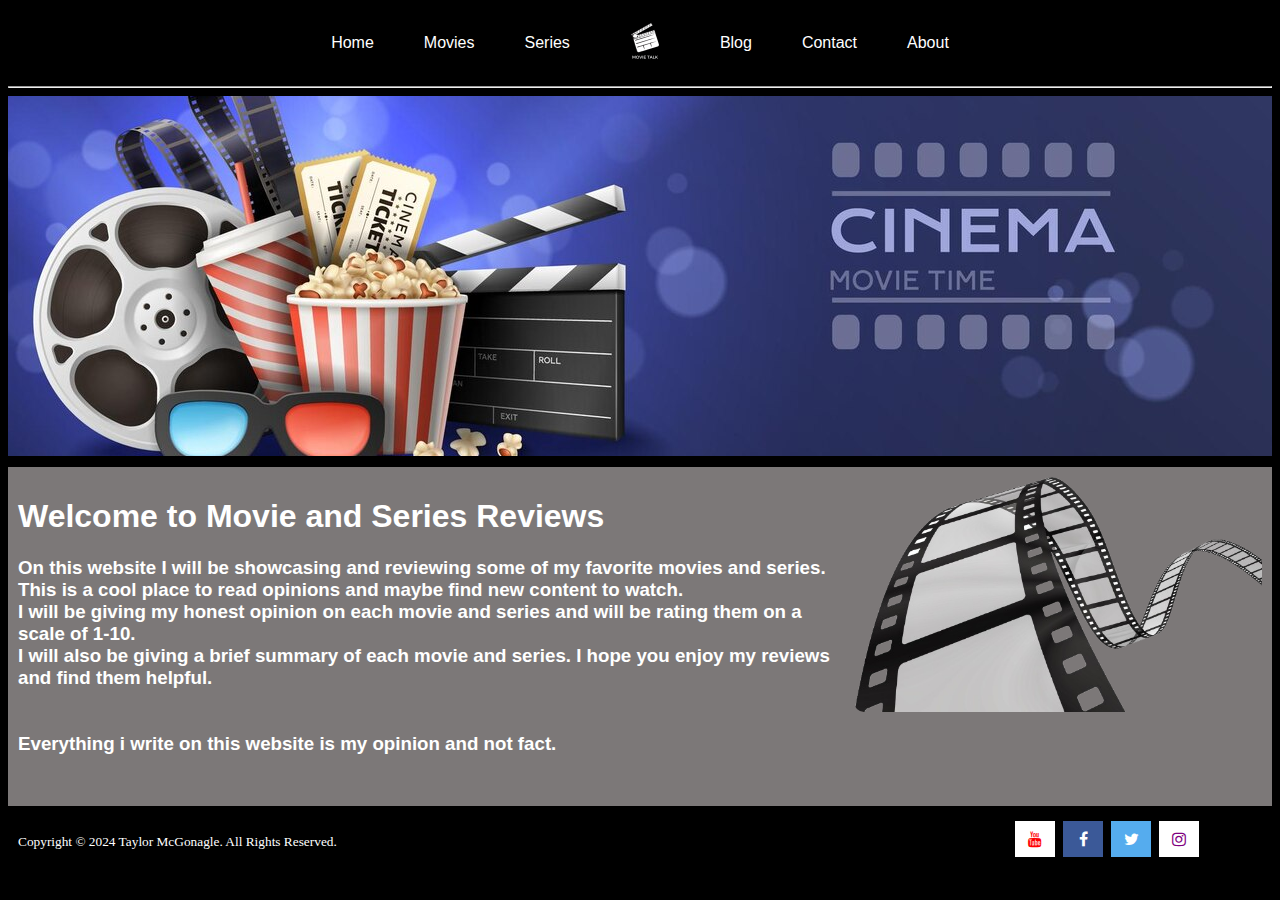
<file: index.html>
<!DOCTYPE HTML>
<html lang="en">
<head>
<title>Movie and Series Reviews</title>
<meta name="viewport" content="width=device-width, initial-scale=1.0, maximum-scale=1, user-scalable=no">
<link rel="stylesheet" href="styles.css">
<link rel="icon" type="image/x-icon" href="img/filmslate.ico"/>
<link rel="stylesheet" href="https://cdnjs.cloudflare.com/ajax/libs/fon
t-awesome/4.7.0/css/font-awesome.min.css">
<meta charset="utf-8">
</head>

<body>
<nav class="navbar">
    <div class="left-nav">
        <a href="index.html">Home</a>
        <a href="movies.html">Movies</a>
        <a href="series.html">Series</a>
    </div>
    <div class="logo">
        <a href="index.html">
        <img src="img/movielogo.png">
        </a>
    </div>
    <div class="right-nav">
        <a href="blog.html">Blog</a>
        <a href="contact.html">Contact</a>
        <a href="about.html">About</a>
    </div>
</nav>
<hr>

<header>
    <div class="header-content">
    </div>
</header>

<nav class="inspace">
    <h1></h1>
</nav>

<main>
    <div class="maindivone">
        <div class="maindivtwo">
            <h1><strong> Welcome to Movie and Series Reviews</strong></h1>
            <p><h3>
                On this website I will be showcasing and reviewing some of my favorite movies and series. <br>
                This is a cool place to read opinions and maybe find new content to watch.<br>
                I will be giving my honest opinion on each movie and series and will be rating them on a scale of 1-10.<br>
                I will also be giving a brief summary of each movie and series. I hope you enjoy my reviews and find them helpful. <br>
                <br>
                <br>Everything i write on this website is my opinion and not fact.
                <br>
                <br>
            </h3></p>
        </div>
        <div class="maindivthree">
            <img class="imgmain" src="img/filmstrip.png">
        </div>
    </div>
</main>

<footer>
    <div id="footertext">
        <p><small>
            Copyright &copy; 2024 Taylor McGonagle. All Rights Reserved. 
        </small></p>
    </div>
    <div id="socialicons">
        <a href="https://www.youtube.com/" class="fa fa-youtube"></a>
        <a href="https://www.facebook.com/" class="fa fa-facebook"></a>
        <a href="https://twitter.com/" class="fa fa-twitter"></a>
        <a href="https://www.instagram.com/" class="fa fa-instagram"></a>
    </div>
</footer>
</body>
</html>
</file>
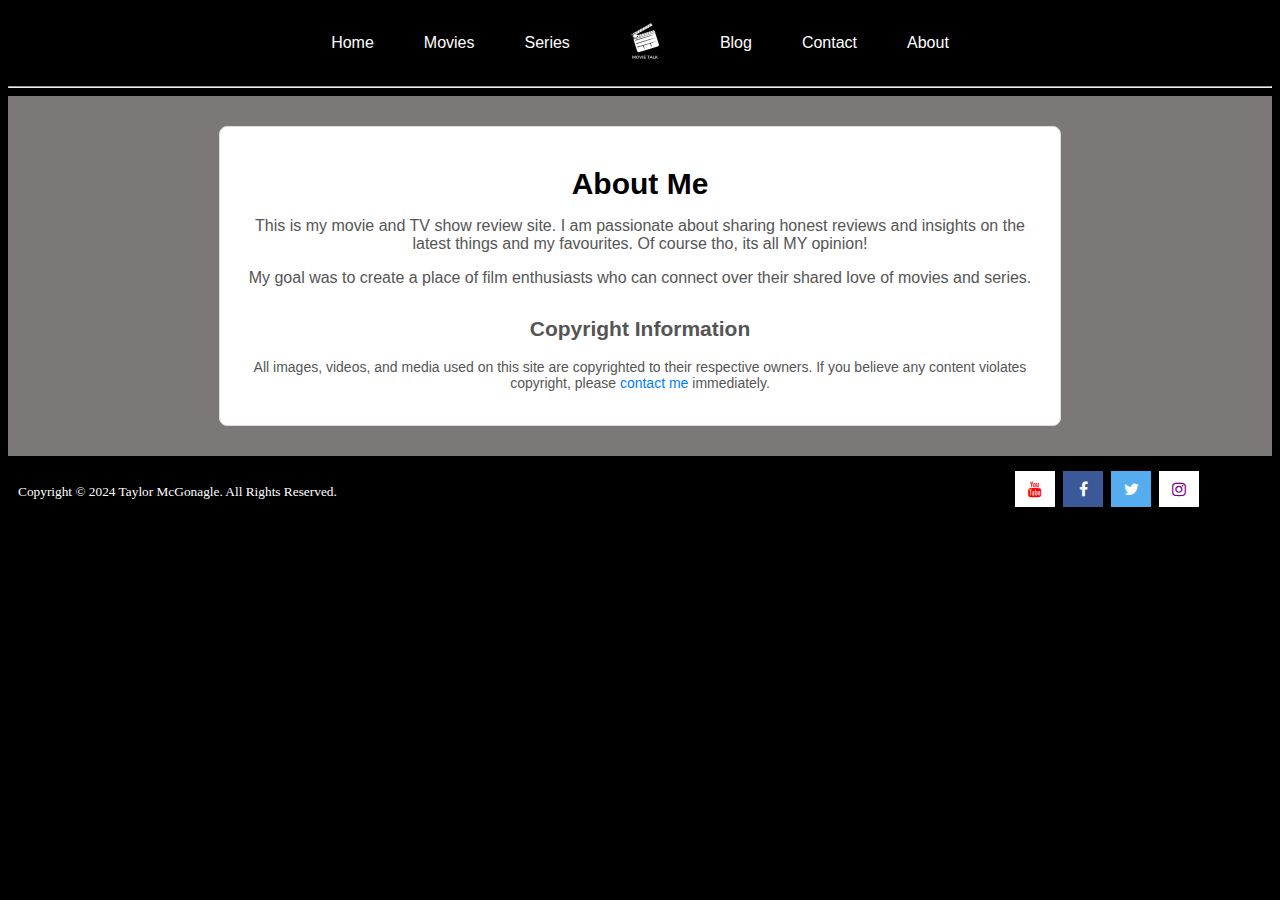
<file: about.html>
<!DOCTYPE HTML>
<html lang="en">
<head>
<title>Movie and Series Reviews</title>
<meta name="viewport" content="width=device-width, initial-scale=1.0, maximum-scale=1, user-scalable=no">
<link rel="stylesheet" href="styles.css">
<link rel="icon" type="image/x-icon" href="img/filmslate.ico" />
<link rel="stylesheet" href="https://cdnjs.cloudflare.com/ajax/libs/fon
t-awesome/4.7.0/css/font-awesome.min.css">
<meta charset="utf-8">
</head>

<body>
    <nav class="navbar">
        <div class="left-nav">
            <a href="index.html">Home</a>
            <a href="movies.html">Movies</a>
            <a href="series.html">Series</a>
        </div>
        <div class="logo">
            <a href="index.html" class="nohover">
            <img src="img/movielogo.png">
            </a>
        </div>
        <div class="right-nav">
            <a href="blog.html">Blog</a>
            <a href="contact.html">Contact</a>
            <a href="about.html">About</a>
        </div>
    </nav>
<hr>

<!-- i guess have a main in a main for the sake of my styles?? -->

<main>
    <main class="about-page">
        <div class="intro">
            <h1>About Me</h1>
            <p>
                This is my movie and TV show review site. 
                I am passionate about sharing honest reviews and 
                insights on the latest things and my favourites.
                Of course tho, its all MY opinion!
            </p>
            <p>
                My goal was to create a place of film enthusiasts who
                can connect over their shared love of movies and series.
            </p>
        </div>
    
        <div class="copyright">
            <h2>Copyright Information</h2>
            <p>
                All images, videos, and media used on this site are copyrighted
                to their respective owners. If you believe any content violates copyright,
                please <a href="contact.html">contact me</a> immediately.
            </p>
        </div>
    </main>
</main>

<footer>
    <div id="footertext">
        <p><small>
            Copyright &copy; 2024 Taylor McGonagle. All Rights Reserved. 
        </small></p>
    </div>

    <div id="socialicons">
        <a href="https://www.youtube.com/" class="fa fa-youtube"></a>
        <a href="https://www.facebook.com/" class="fa fa-facebook"></a>
        <a href="https://twitter.com/" class="fa fa-twitter"></a>
        <a href="https://www.instagram.com/" class="fa fa-instagram"></a>
    </div>
</footer>
</body>
</html>
</file>
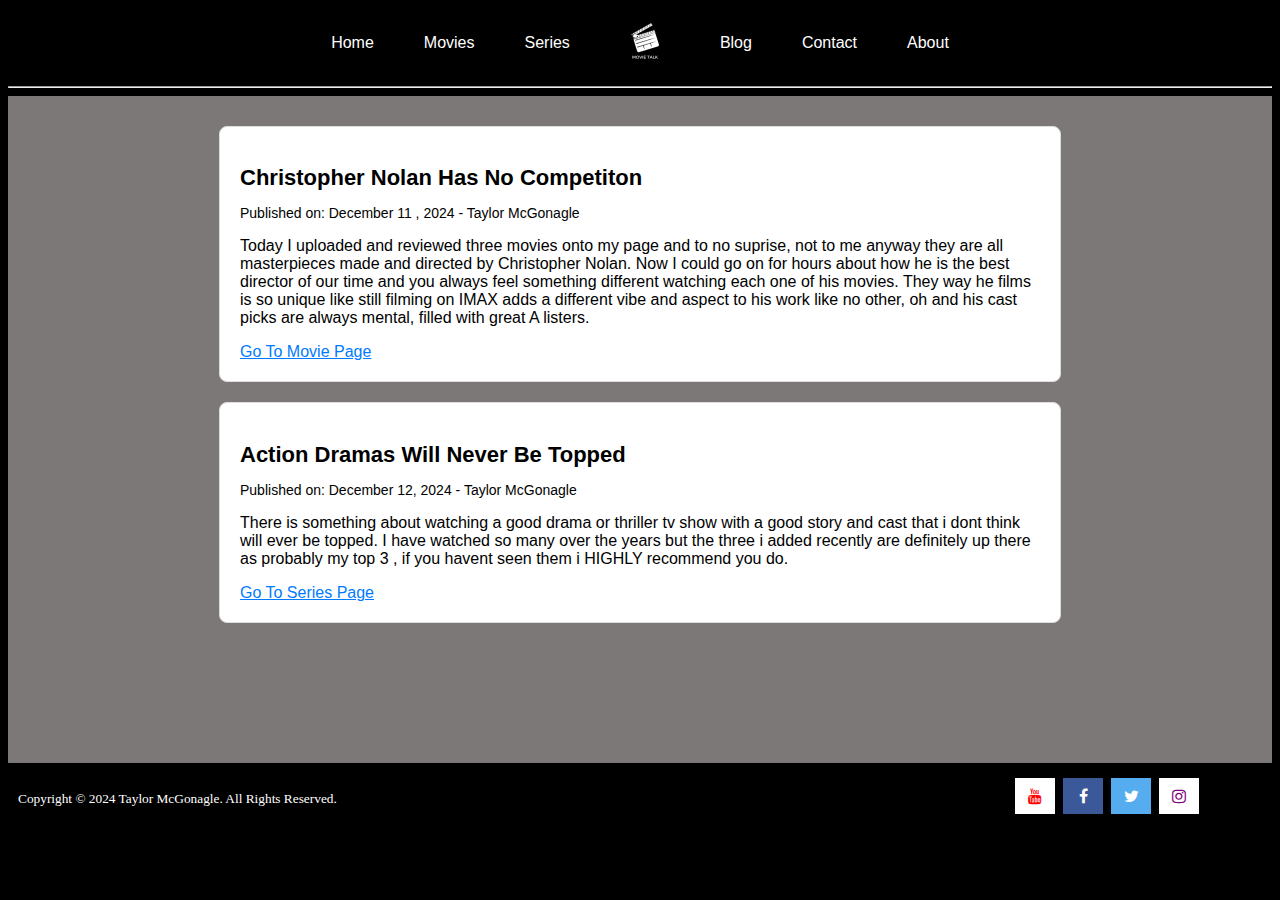
<file: blog.html>
<!DOCTYPE HTML>
<html lang="en">
<head>
<title>Movie and Series Reviews</title>
<meta name="viewport" content="width=device-width, initial-scale=1.0, maximum-scale=1, user-scalable=no">
<link rel="stylesheet" href="styles.css">
<link rel="icon" type="image/x-icon" href="img/filmslate.ico" />
<link rel="stylesheet" href="https://cdnjs.cloudflare.com/ajax/libs/fon
t-awesome/4.7.0/css/font-awesome.min.css">
<meta charset="utf-8">
</head>

<body>
    <nav class="navbar">
        <div class="left-nav">
            <a href="index.html">Home</a>
            <a href="movies.html">Movies</a>
            <a href="series.html">Series</a>
        </div>
        <div class="logo">
            <a href="index.html" class="nohover">
            <img src="img/movielogo.png">
            </a>
        </div>
        <div class="right-nav">
            <a href="blog.html">Blog</a>
            <a href="contact.html">Contact</a>
            <a href="about.html">About</a>
        </div>
    </nav>
<hr>

<main>
    <div class="blog-container">
        <div class="blog-post">
            <h2>Christopher Nolan Has No Competiton</h2>
            <p class="post-meta">Published on: December 11 , 2024 - Taylor McGonagle</p>
            <p>Today I uploaded and reviewed three movies  onto my page and to no suprise, not to me anyway they
                are all masterpieces made and directed by Christopher Nolan. Now I could go on for hours about how
                he is the best director of our time and you always feel something different watching each one of his movies.
                They way he films is so unique like still filming on IMAX adds a different vibe and aspect to his work like no other,
                oh and his cast picks are always mental, filled with great A listers.
            </p>
            <a href="movies.html" class="read-more">Go To Movie Page</a>
        </div>

        <div class="blog-post">
            <h2>Action Dramas Will Never Be Topped</h2>
            <p class="post-meta">Published on: December 12, 2024 - Taylor McGonagle</p>
            <p>There is something about watching a good drama or thriller tv show with a good 
                story and cast that i dont think will ever be topped. I have watched so many
                over the years but the three i added recently are definitely up there as probably my top 3
                , if you havent seen them i HIGHLY recommend you do.
            </p>
            <a href="series.html" class="read-more">Go To Series Page</a>
        </div>
    </div>
    <br>
    <br>
    <br>
    <br>
    <br>
</main>

<footer>
    <div id="footertext">
        <p><small>
            Copyright &copy; 2024 Taylor McGonagle. All Rights Reserved. 
        </small></p>
    </div>

    <div id="socialicons">
        <a href="https://www.youtube.com/" class="fa fa-youtube"></a>
        <a href="https://www.facebook.com/" class="fa fa-facebook"></a>
        <a href="https://twitter.com/" class="fa fa-twitter"></a>
        <a href="https://www.instagram.com/" class="fa fa-instagram"></a>
    </div>
</footer>
</body>
</html>
</file>
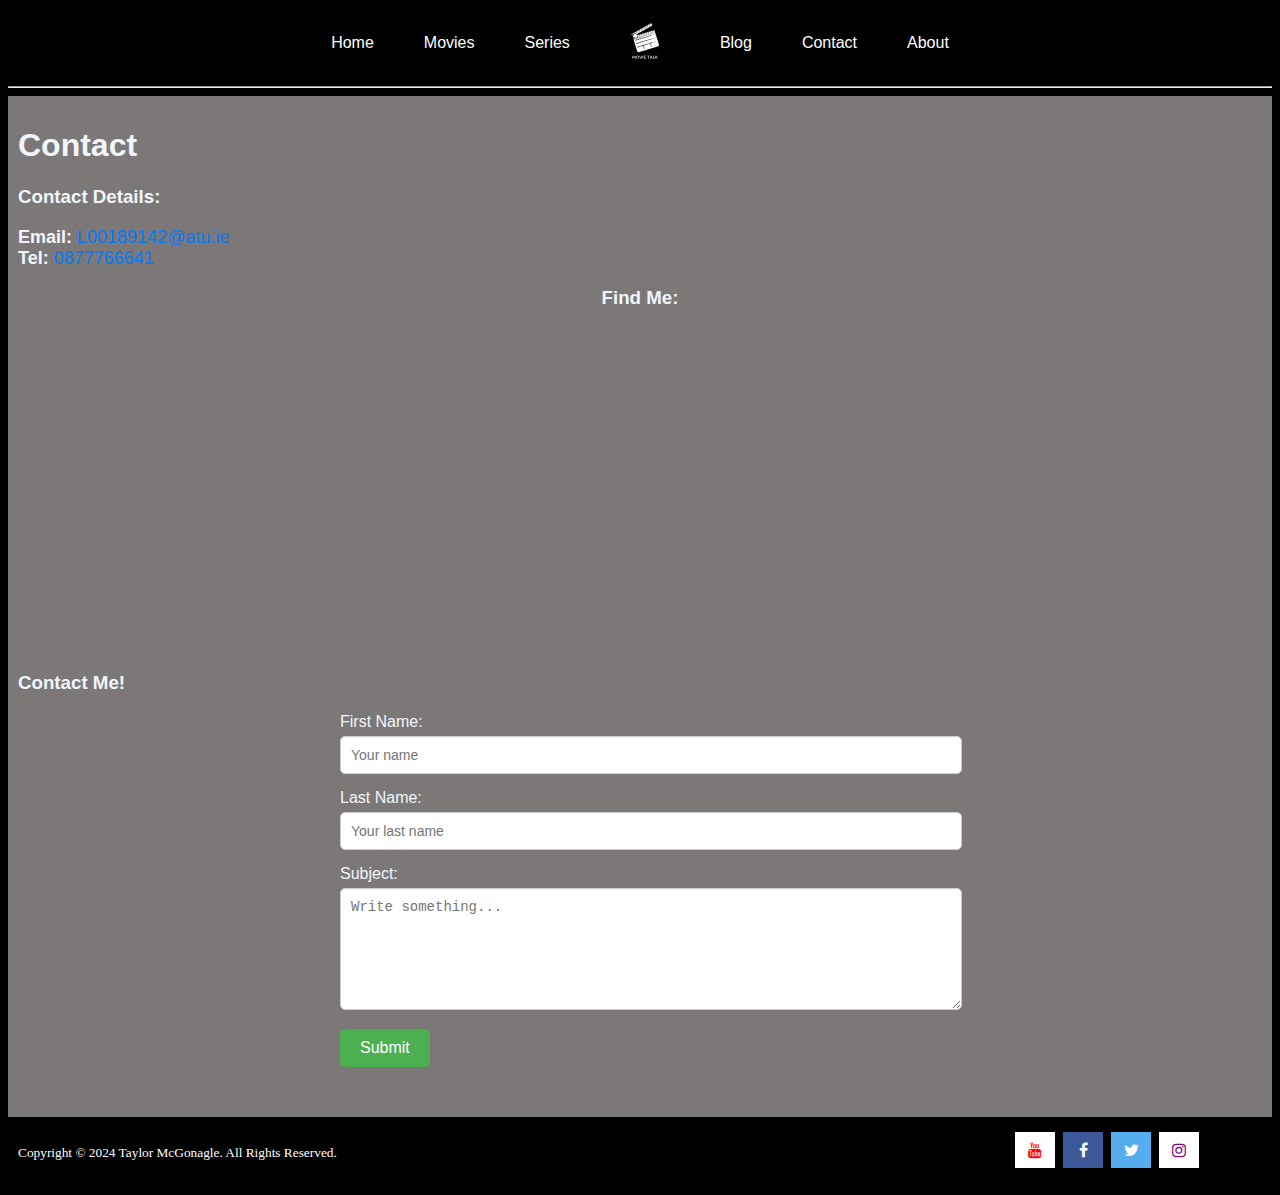
<file: contact.html>
<!DOCTYPE HTML>
<html lang="en">
<head>
<title>Movie and Series Reviews</title>
<meta name="viewport" content="width=device-width, initial-scale=1.0, maximum-scale=1, user-scalable=no">
<link rel="stylesheet" href="styles.css">
<link rel="icon" type="image/x-icon" href="img/filmslate.ico" />
<link rel="stylesheet" href="https://cdnjs.cloudflare.com/ajax/libs/fon
t-awesome/4.7.0/css/font-awesome.min.css">
<meta charset="utf-8">
</head>

<body>
    <nav class="navbar">
        <div class="left-nav">
            <a href="index.html">Home</a>
            <a href="movies.html">Movies</a>
            <a href="series.html">Series</a>
        </div>
        <div class="logo">
            <!-- clicking logo takes you home  -->
            <a href="index.html" class="nohover">
            <img src="img/movielogo.png">
            </a>
        </div>
        <div class="right-nav">
            <a href="blog.html">Blog</a>
            <a href="contact.html">Contact</a>
            <a href="about.html">About</a>
        </div>
    </nav>
<hr>

<main>
    <h1>Contact</h1>
    
    <section class="contact-details">
        <h3>Contact Details:</h3>
        <p>
            <strong>Email:</strong> <a href="mailto:L00189142@atu.ie">L00189142@atu.ie</a><br>
            <strong>Tel:</strong> <a href="tel:+353877766641">0877766641</a>
        </p>
    </section>
    
    <section class="contactmap">
        <h3>Find Me:</h3>
        <iframe 
            src="https://www.google.com/maps/embed?pb=!1m18!1m12!1m3!1d4582.3800860626125!2d-7.723514722652638!3d54.952227072798415!2m3!1f0!2f0!3f0!3m2!1i1024!2i768!4f13.1!3m3!1m2!1s0x485feb3a7ad0d89d%3A0x27a83f5f5684fd0e!2sAtlantic%20Technological%20University%20-%20Donegal%20Letterkenny%20Campus!5e0!3m2!1sen!2sie!4v1729688381730!5m2!1sen!2sie">
        </iframe>
    </section>
    
    <section class="contactform">
        <h3>Contact Me!</h3>
        <form>
            <label for="fname">First Name:</label>
            <input type="text" name="firstname" id="fname" placeholder="Your name">

            <label for="lname">Last Name:</label>
            <input type="text" name="lastname" id="lname" placeholder="Your last name">

            <label for="comments">Subject:</label>
            <textarea name="comments" id="comments" required placeholder="Write something..."></textarea>
            
            <input type="submit" value="Submit">
        </form>
    </section>
</main>

<footer>
    <div id="footertext">
        <p><small>
            Copyright &copy; 2024 Taylor McGonagle. All Rights Reserved. 
        </small></p>
    </div>

    <div id="socialicons">
        <a href="https://www.youtube.com/" class="fa fa-youtube"></a>
        <a href="https://www.facebook.com/" class="fa fa-facebook"></a>
        <a href="https://twitter.com/" class="fa fa-twitter"></a>
        <a href="https://www.instagram.com/" class="fa fa-instagram"></a>
    </div>
</footer>
</body>
</html>
</file>
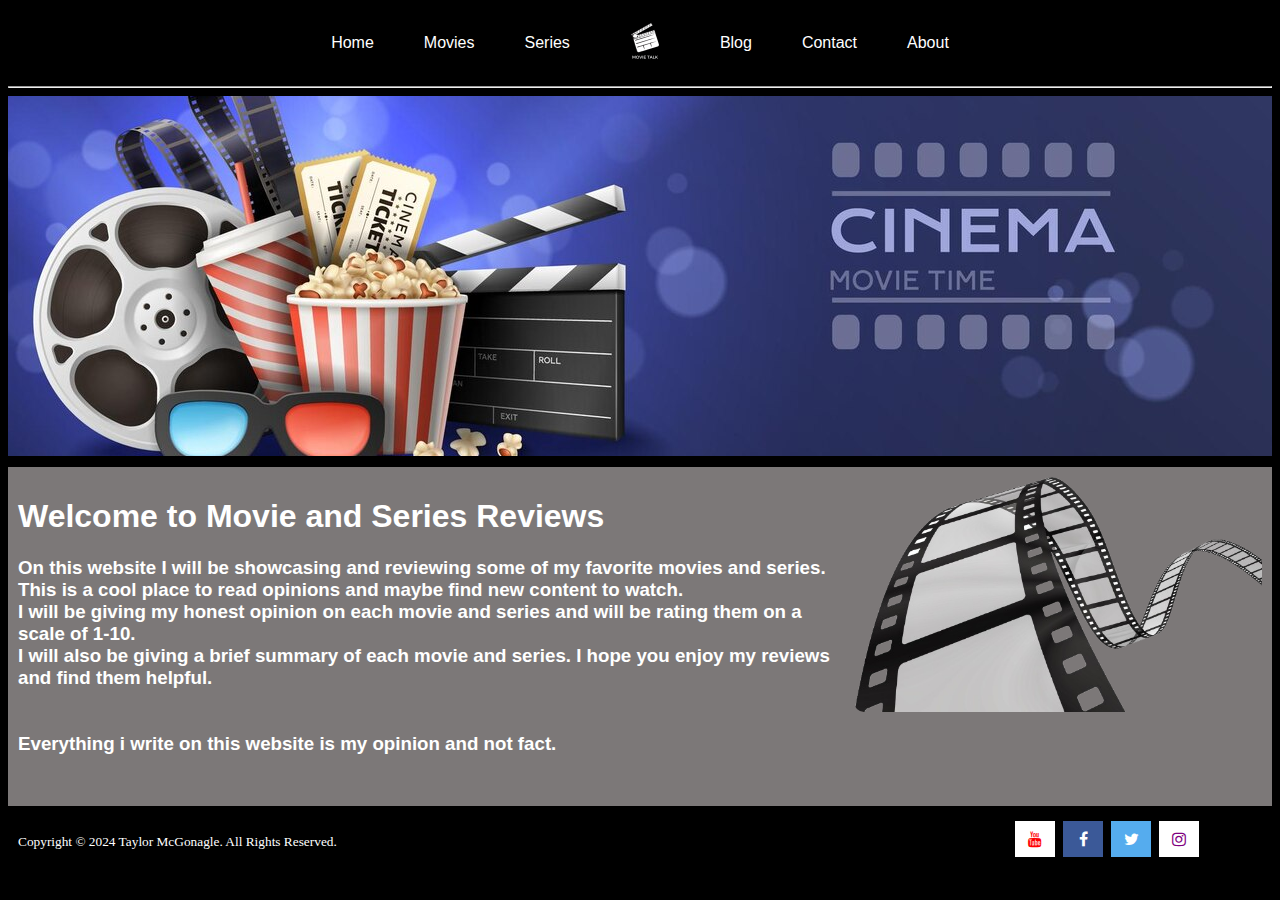
<file: home.html>
<!DOCTYPE HTML>
<html lang="en">
<head>
<title>Movie and Series Reviews</title>
<meta name="viewport" content="width=device-width, initial-scale=1.0, maximum-scale=1, user-scalable=no">
<link rel="stylesheet" href="styles.css">
<link rel="icon" type="image/x-icon" href="img/ilmslate.ico"/>
<link rel="stylesheet" href="https://cdnjs.cloudflare.com/ajax/libs/fon
t-awesome/4.7.0/css/font-awesome.min.css">
<meta charset="utf-8">
</head>

<body>
<nav class="navbar">
    <div class="left-nav">
        <a href="home.html">Home</a>
        <a href="movies.html">Movies</a>
        <a href="series.html">Series</a>
    </div>
    <div class="logo">
        <a href="home.html">
        <img src="img/movielogo.png">
        </a>
    </div>
    <div class="right-nav">
        <a href="blog.html">Blog</a>
        <a href="contact.html">Contact</a>
        <a href="about.html">About</a>
    </div>
</nav>
<hr>

<header>
    <div class="header-content">
    </div>
</header>

<nav class="inspace">
    <h1></h1>
</nav>

<main>
    <div class="maindivone">
        <div class="maindivtwo">
            <h1><strong> Welcome to Movie and Series Reviews</strong></h1>
            <p><h3>
                On this website I will be showcasing and reviewing some of my favorite movies and series. <br>
                This is a cool place to read opinions and maybe find new content to watch.<br>
                I will be giving my honest opinion on each movie and series and will be rating them on a scale of 1-10.<br>
                I will also be giving a brief summary of each movie and series. I hope you enjoy my reviews and find them helpful. <br>
                <br>
                <br>Everything i write on this website is my opinion and not fact.
                <br>
                <br>
            </h3></p>
        </div>
        <div class="maindivthree">
            <img class="imgmain" src="img/filmstrip.png">
        </div>
    </div>
</main>

<footer>
    <div id="footertext">
        <p><small>
            Copyright &copy; 2024 Taylor McGonagle. All Rights Reserved. 
        </small></p>
    </div>
    <div id="socialicons">
        <a href="https://www.youtube.com/" class="fa fa-youtube"></a>
        <a href="https://www.facebook.com/" class="fa fa-facebook"></a>
        <a href="https://twitter.com/" class="fa fa-twitter"></a>
        <a href="https://www.instagram.com/" class="fa fa-instagram"></a>
    </div>
</footer>
</body>
</html>
</file>
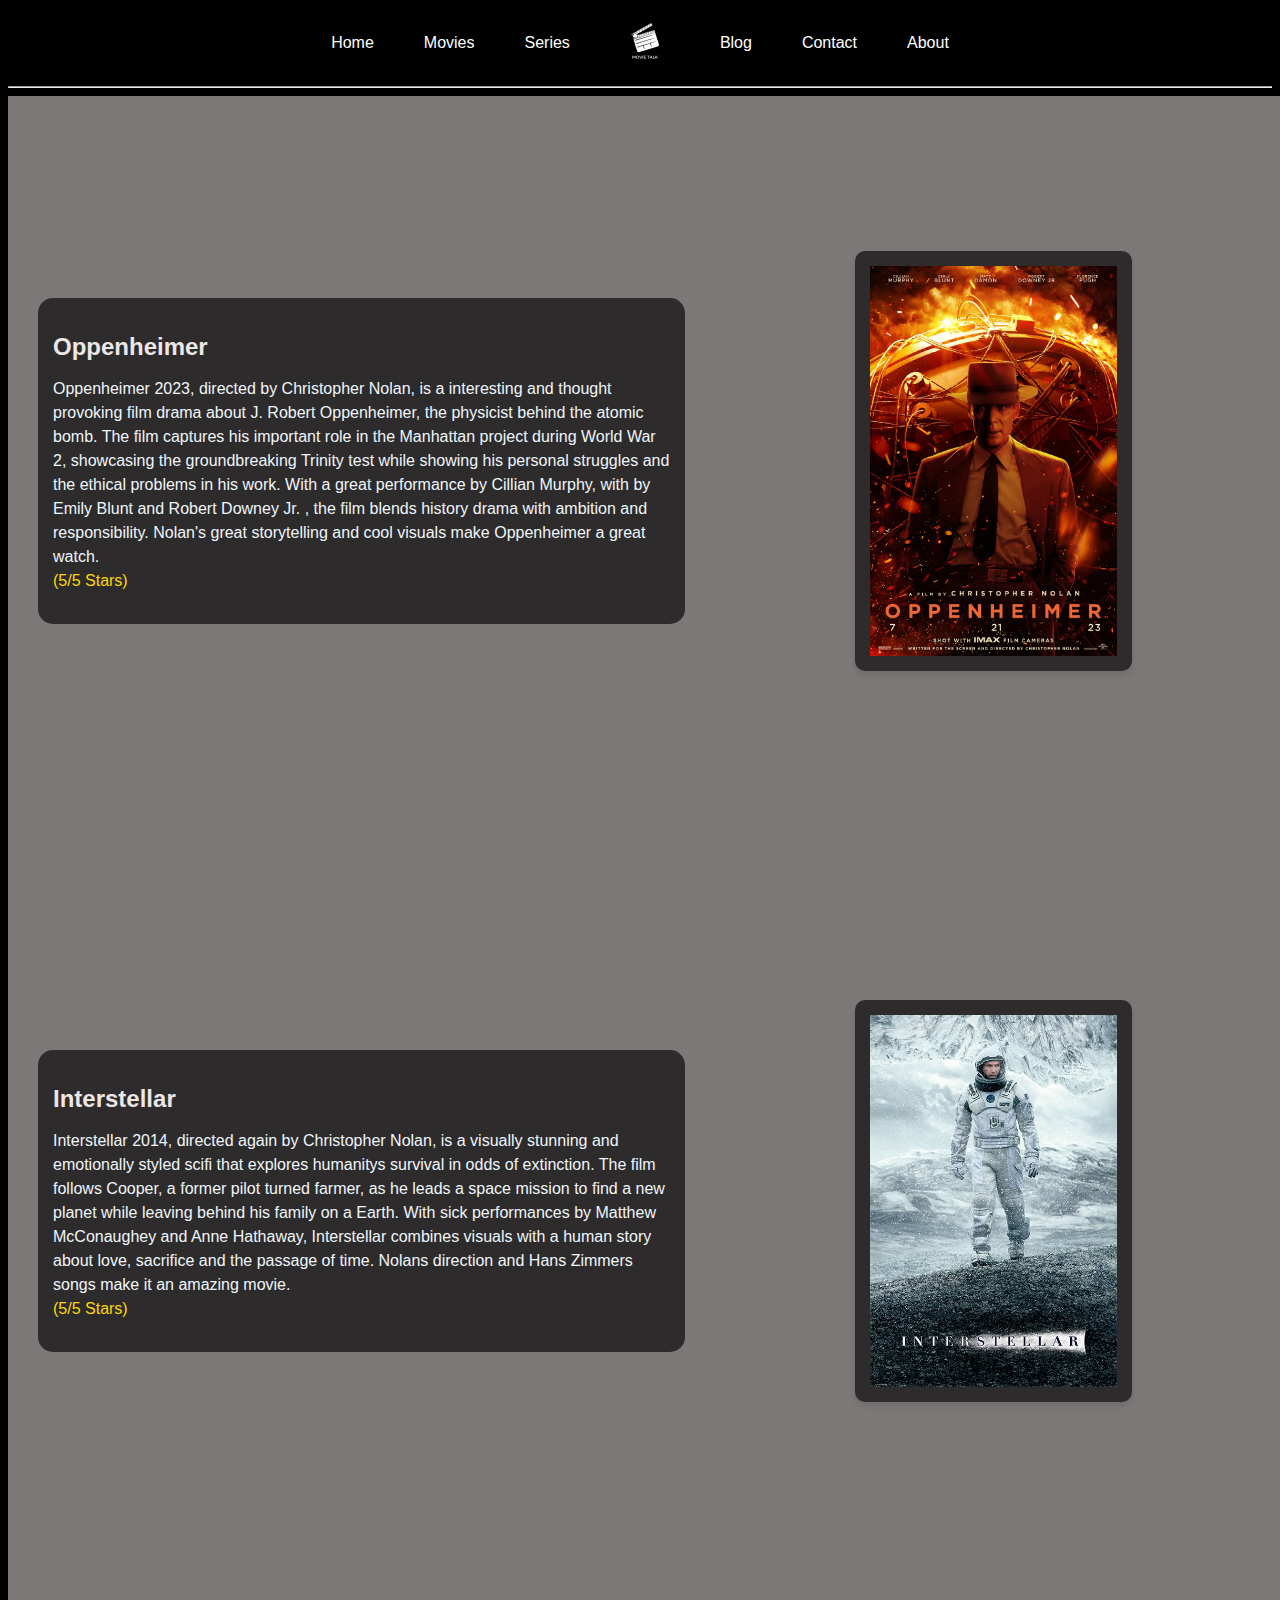
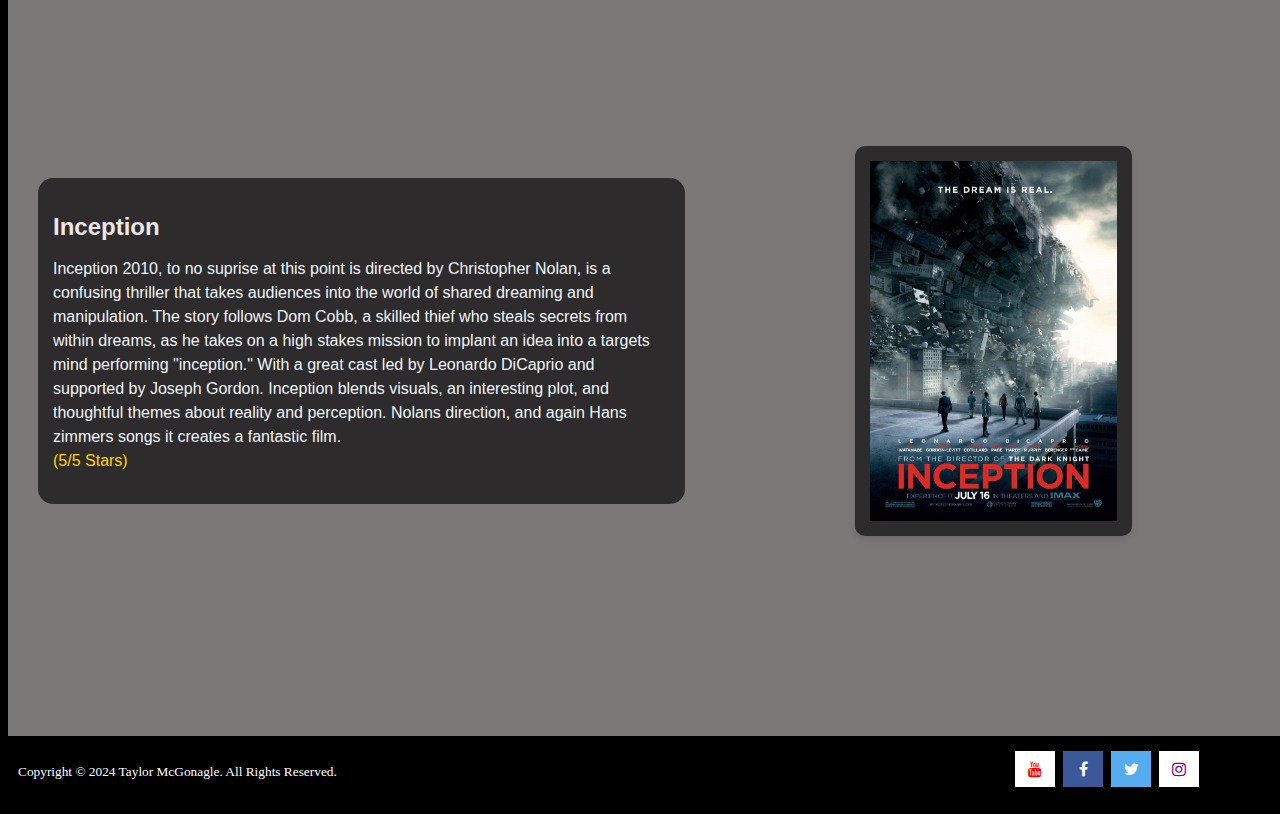
<file: movies.html>
<!DOCTYPE HTML>
<html lang="en">
<head>
<title>Movie and Series Reviews</title>
<meta name="viewport" content="width=device-width, initial-scale=1.0, maximum-scale=1, user-scalable=no">
<link rel="stylesheet" href="styles.css">
<link rel="icon" type="image/x-icon" href="img/filmslate.ico" />
<link rel="stylesheet" href="https://cdnjs.cloudflare.com/ajax/libs/fon
t-awesome/4.7.0/css/font-awesome.min.css">
<meta charset="utf-8">
<style>
    main{
        background-color: rgb(124, 120, 120);
    }
</style>
</head>

<body>
    <nav class="navbar">
        <div class="left-nav">
            <a href="index.html">Home</a>
            <a href="movies.html">Movies</a>
            <a href="series.html">Series</a>
        </div>
        <div class="logo">
            <a href="index.html" class="nohover">
            <img src="img/movielogo.png">
            </a>
        </div>
        <div class="right-nav">
            <a href="blog.html">Blog</a>
            <a href="contact.html">Contact</a>
            <a href="about.html">About</a>
        </div>
    </nav>
<hr>

<main class="movies-container">
    <div class="movie-section">
        <div class="movie-text">
            <h2>Oppenheimer</h2>
            <p>Oppenheimer 2023, directed by Christopher Nolan, is a interesting and thought provoking
                film drama about J. Robert Oppenheimer, the physicist behind the atomic bomb.
                The film captures his important role in the Manhattan project during World War 2, 
                showcasing the groundbreaking Trinity test while showing his personal struggles
                and the ethical problems in his work.
                With a great performance by Cillian Murphy, with by Emily Blunt and Robert Downey Jr.
                , the film blends history drama with ambition and responsibility.
                Nolan's great storytelling and cool visuals make Oppenheimer a great watch. <br> <a>(5/5 Stars)</a>
            </p>
        </div>
        <div class="movie-image">
            <img src="img/oppenheimerposter.png">
        </div>
    </div>
    <div class="movie-section">
        <div class="movie-text">
            <h2>Interstellar</h2>
            <p>Interstellar 2014, directed again by Christopher Nolan, is a visually stunning and emotionally
                styled scifi that explores humanitys survival in odds of extinction. The film
                follows Cooper, a former pilot turned farmer, as he leads a space mission to find
                a new planet while leaving behind his family on a Earth.
            With sick performances by Matthew McConaughey and Anne Hathaway,
            Interstellar combines visuals with a human story about love, sacrifice
            and the passage of time. Nolans direction and Hans Zimmers songs make it
            an amazing movie. <br> <a>(5/5 Stars)</a>
            </p>
        </div>
        <div class="movie-image">
            <img src="img/interstellarposter.png">
        </div>
    </div>
    <div class="movie-section">
        <div class="movie-text">
            <h2>Inception</h2>
            <p>
                Inception 2010, to no suprise at this point is directed by Christopher Nolan, is a confusing
                thriller that takes audiences into the world of shared dreaming and manipulation.
                The story follows Dom Cobb, a skilled thief who steals secrets from within dreams, as he takes
                on a high stakes mission to implant an idea into a targets mind performing "inception."
                With a great cast led by Leonardo DiCaprio and supported by Joseph Gordon.
                Inception blends visuals, an interesting plot, and thoughtful themes 
                about reality and perception. Nolans direction, and again Hans zimmers songs it creates
                a fantastic film. <br> <a>(5/5 Stars)</a>
            </p>
        </div>
        <div class="movie-image">
            <img src="img/inceptionposter.png">
        </div>
    </div>
</main>

<footer>
    <div id="footertext">
        <p><small>
            Copyright &copy; 2024 Taylor McGonagle. All Rights Reserved. 
        </small></p>
    </div>

    <div id="socialicons">
        <a href="https://www.youtube.com/" class="fa fa-youtube"></a>
        <a href="https://www.facebook.com/" class="fa fa-facebook"></a>
        <a href="https://twitter.com/" class="fa fa-twitter"></a>
        <a href="https://www.instagram.com/" class="fa fa-instagram"></a>
    </div>
</footer>
</body>
</html>
</file>
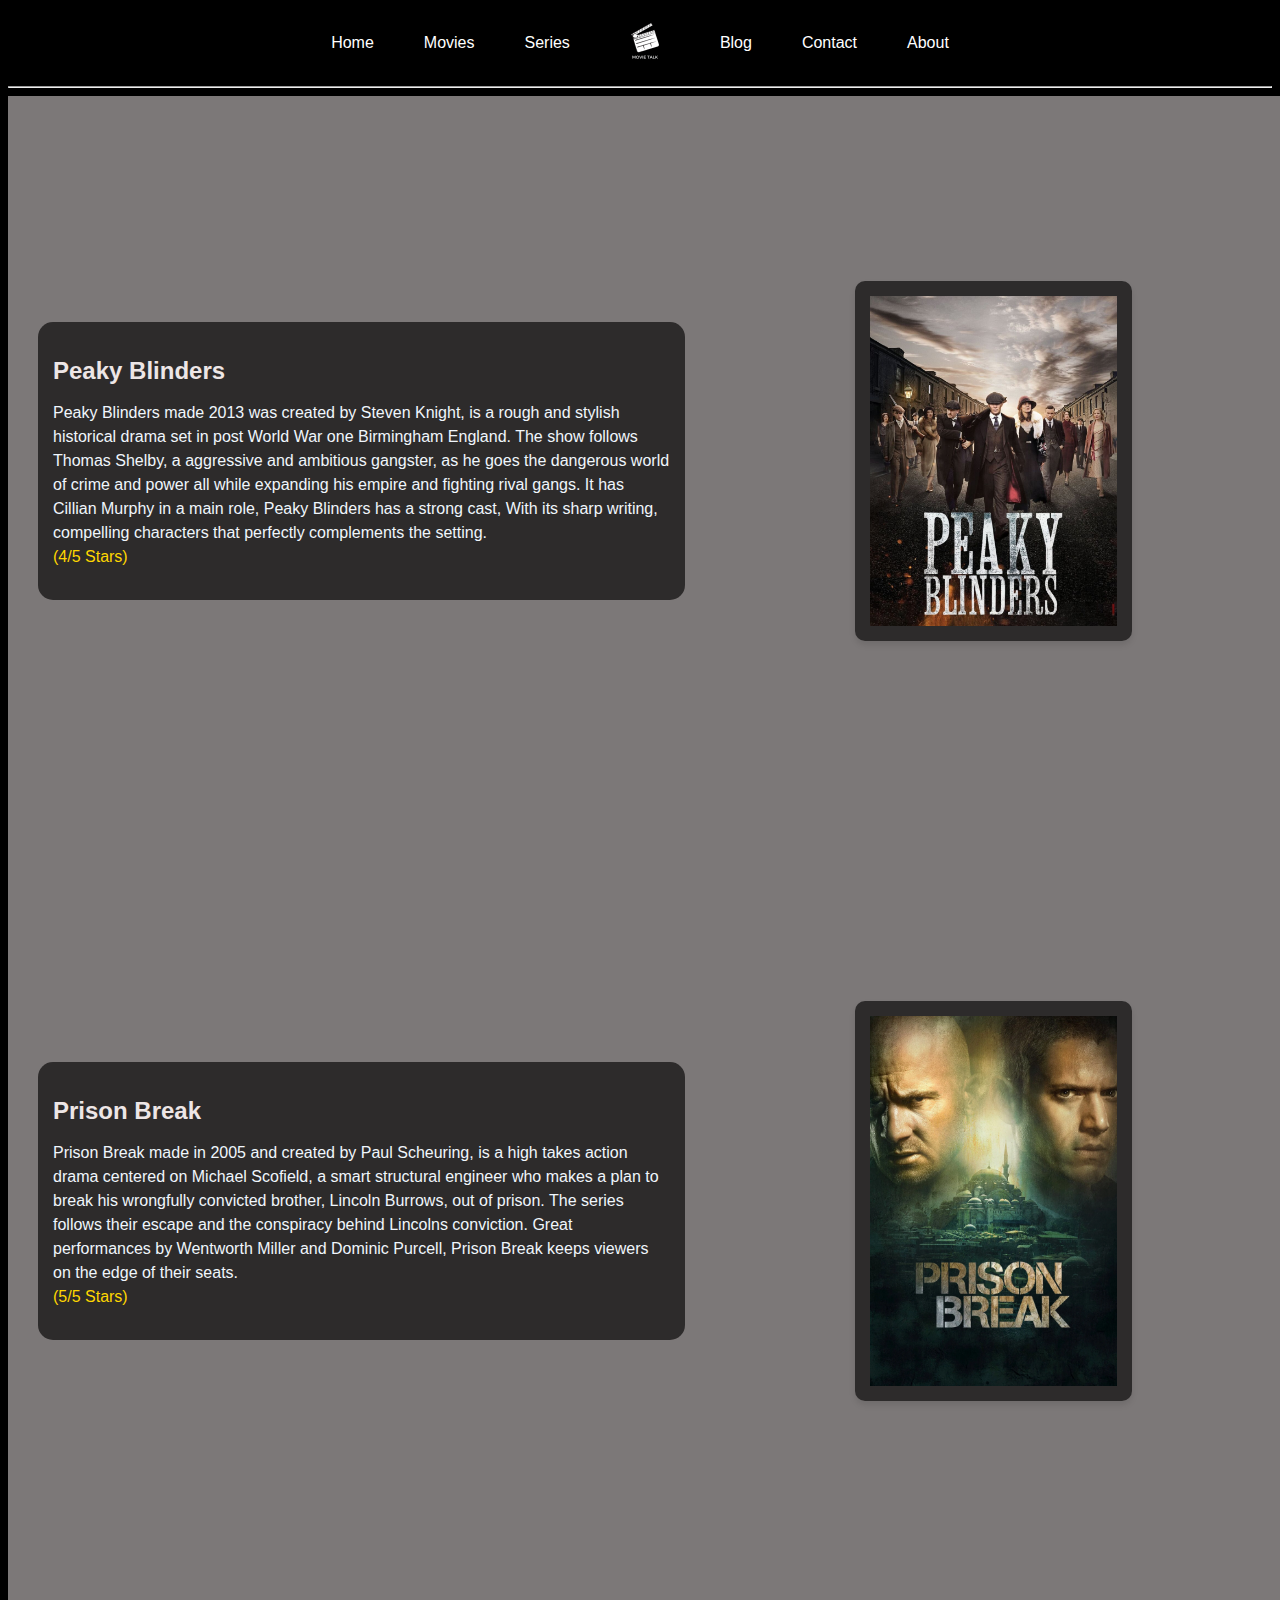
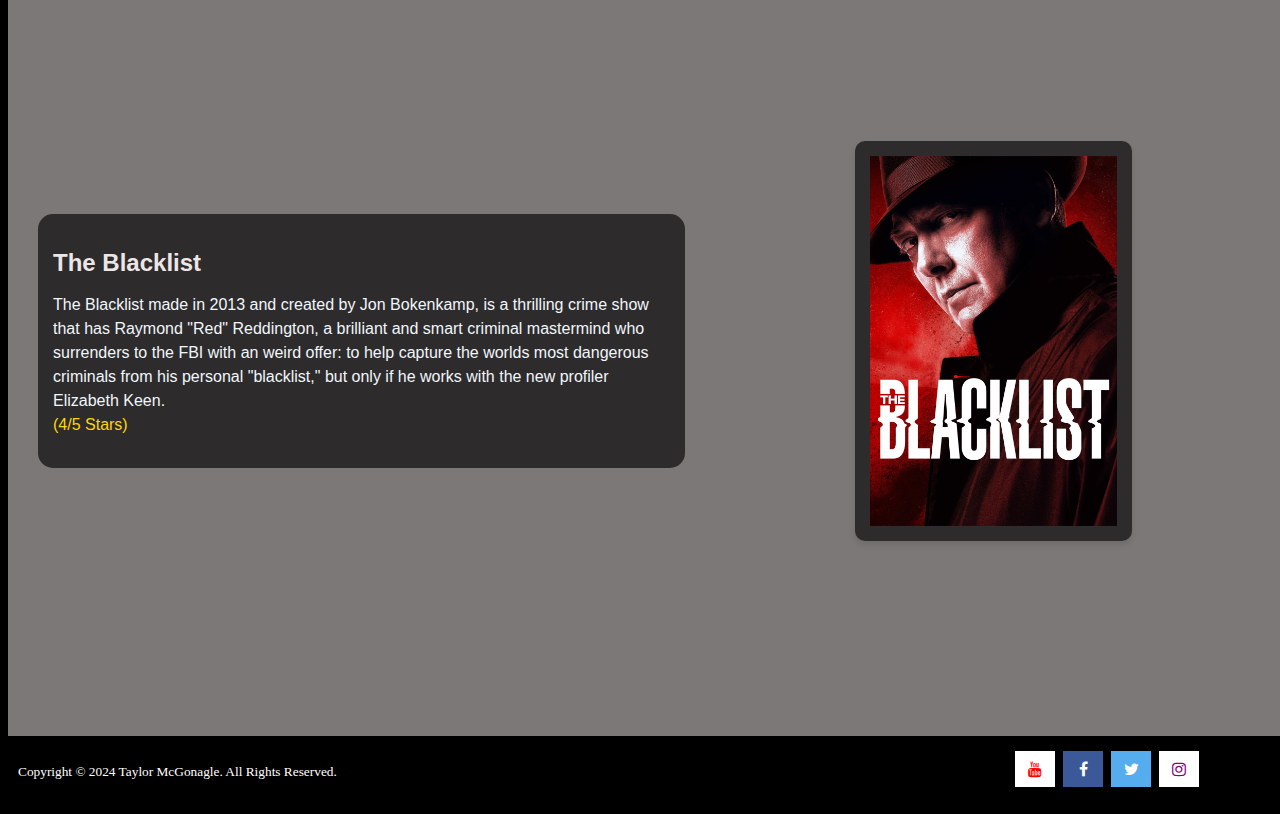
<file: series.html>
<!DOCTYPE HTML>
<html lang="en">
<head>
<title>Movie and Series Reviews</title>
<meta name="viewport" content="width=device-width, initial-scale=1.0, maximum-scale=1, user-scalable=no">
<link rel="stylesheet" href="styles.css">
<link rel="icon" type="image/x-icon" href="img/filmslate.ico" />
<link rel="stylesheet" href="https://cdnjs.cloudflare.com/ajax/libs/fon
t-awesome/4.7.0/css/font-awesome.min.css">
<meta charset="utf-8">
<style>
    main{
        background-color: rgb(124, 120, 120);
    }
</style>
</head>

<body>
    <nav class="navbar">
        <div class="left-nav">
            <a href="index.html">Home</a>
            <a href="movies.html">Movies</a>
            <a href="series.html">Series</a>
        </div>
        <div class="logo">
            <a href="index.html" class="nohover">
            <img src="img/movielogo.png">
            </a>
        </div>
        <div class="right-nav">
            <a href="blog.html">Blog</a>
            <a href="contact.html">Contact</a>
            <a href="about.html">About</a>
        </div>
    </nav>
<hr>

<main class="movies-container">
    <div class="movie-section">
        <div class="movie-text">
            <h2>Peaky Blinders</h2>
            <p>
                Peaky Blinders made 2013 was created by Steven Knight, is a rough and stylish historical
                drama set in post World War one Birmingham England. The show follows Thomas Shelby, a
                aggressive and ambitious gangster, as he goes the dangerous world of crime and power
                all while expanding his empire and fighting rival gangs.
                It has Cillian Murphy in a main role, Peaky Blinders has a strong cast,
                With its sharp writing, compelling characters 
                that perfectly complements the setting. <br> <a>(4/5 Stars)</a>
            </p>
        </div>
        <div class="movie-image">
            <img src="img/peakyblindersposter.png">
        </div>
    </div>
    <div class="movie-section">
        <div class="movie-text">
            <h2>Prison Break</h2>
            <p>
                Prison Break made in 2005 and created by Paul Scheuring, is a high takes action drama centered
                on Michael Scofield, a smart structural engineer who makes a plan to break
                his wrongfully convicted brother, Lincoln Burrows, out of prison. The series follows their
                escape and the conspiracy behind Lincolns conviction.
                Great performances by Wentworth Miller and
                Dominic Purcell, Prison Break keeps viewers on the edge of their seats. <br> <a>(5/5 Stars)</a>
            </p>
        </div>
        <div class="movie-image">
            <img src="img/prisonbreakposter.png">
        </div>
    </div>
    <div class="movie-section">
        <div class="movie-text">
            <h2>The Blacklist</h2>
            <p>
                The Blacklist made in 2013 and created by Jon Bokenkamp, is a thrilling crime show that has
                Raymond "Red" Reddington, a brilliant and smart criminal mastermind who surrenders to the
                FBI with an weird offer: to help capture the worlds most dangerous criminals from his personal
                "blacklist," but only if he works with the new profiler Elizabeth Keen. <br> <a>(4/5 Stars)</a>

            </p>
        </div>
        <div class="movie-image">
            <img src="img/theblacklistposter.png">
        </div>
    </div>
</main>

<footer>
    <div id="footertext">
        <p><small>
            Copyright &copy; 2024 Taylor McGonagle. All Rights Reserved. 
        </small></p>
    </div>

    <div id="socialicons">
        <a href="https://www.youtube.com/" class="fa fa-youtube"></a>
        <a href="https://www.facebook.com/" class="fa fa-facebook"></a>
        <a href="https://twitter.com/" class="fa fa-twitter"></a>
        <a href="https://www.instagram.com/" class="fa fa-instagram"></a>
    </div>
</footer>
</body>
</html>
</file>
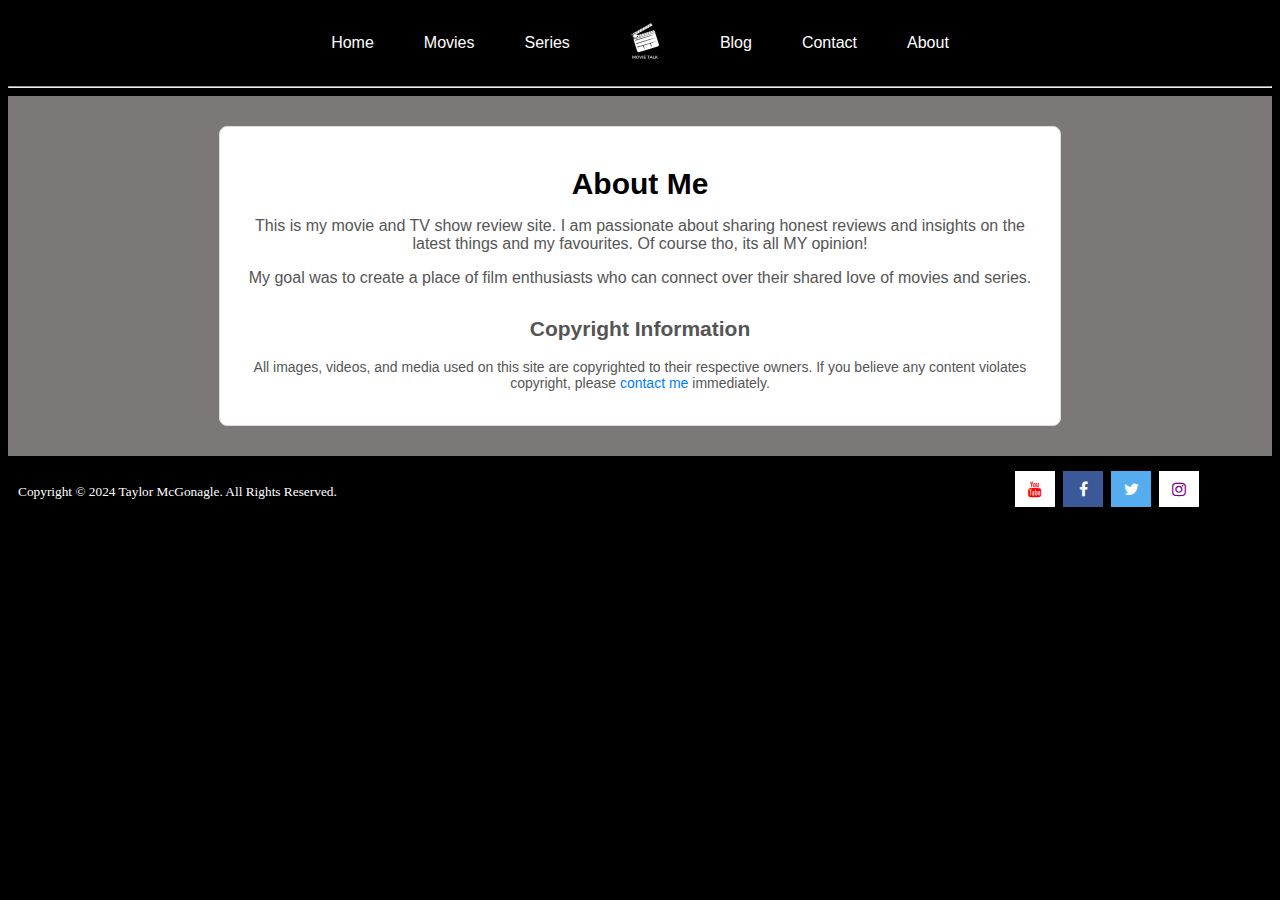
<file: Reviews Website/about.html>
<!DOCTYPE HTML>
<html lang="en">
<head>
<title>Movie and Series Reviews</title>
<meta name="viewport" content="width=device-width, initial-scale=1.0, maximum-scale=1, user-scalable=no">
<link rel="stylesheet" href="styles.css">
<link rel="icon" type="image/x-icon" href="img/filmslate.ico" />
<link rel="stylesheet" href="https://cdnjs.cloudflare.com/ajax/libs/fon
t-awesome/4.7.0/css/font-awesome.min.css">
<meta charset="utf-8">
</head>

<body>
    <nav class="navbar">
        <div class="left-nav">
            <a href="home.html">Home</a>
            <a href="movies.html">Movies</a>
            <a href="series.html">Series</a>
        </div>
        <div class="logo">
            <a href="home.html" class="nohover">
            <img src="img/movielogo.png">
            </a>
        </div>
        <div class="right-nav">
            <a href="blog.html">Blog</a>
            <a href="contact.html">Contact</a>
            <a href="about.html">About</a>
        </div>
    </nav>
<hr>

<!-- i guess have a main in a main for the sake of my styles?? -->

<main>
    <main class="about-page">
        <div class="intro">
            <h1>About Me</h1>
            <p>
                This is my movie and TV show review site. 
                I am passionate about sharing honest reviews and 
                insights on the latest things and my favourites.
                Of course tho, its all MY opinion!
            </p>
            <p>
                My goal was to create a place of film enthusiasts who
                can connect over their shared love of movies and series.
            </p>
        </div>
    
        <div class="copyright">
            <h2>Copyright Information</h2>
            <p>
                All images, videos, and media used on this site are copyrighted
                to their respective owners. If you believe any content violates copyright,
                please <a href="contact.html">contact me</a> immediately.
            </p>
        </div>
    </main>
</main>

<footer>
    <div id="footertext">
        <p><small>
            Copyright &copy; 2024 Taylor McGonagle. All Rights Reserved. 
        </small></p>
    </div>

    <div id="socialicons">
        <a href="https://www.youtube.com/" class="fa fa-youtube"></a>
        <a href="https://www.facebook.com/" class="fa fa-facebook"></a>
        <a href="https://twitter.com/" class="fa fa-twitter"></a>
        <a href="https://www.instagram.com/" class="fa fa-instagram"></a>
    </div>
</footer>
</body>
</html>
</file>
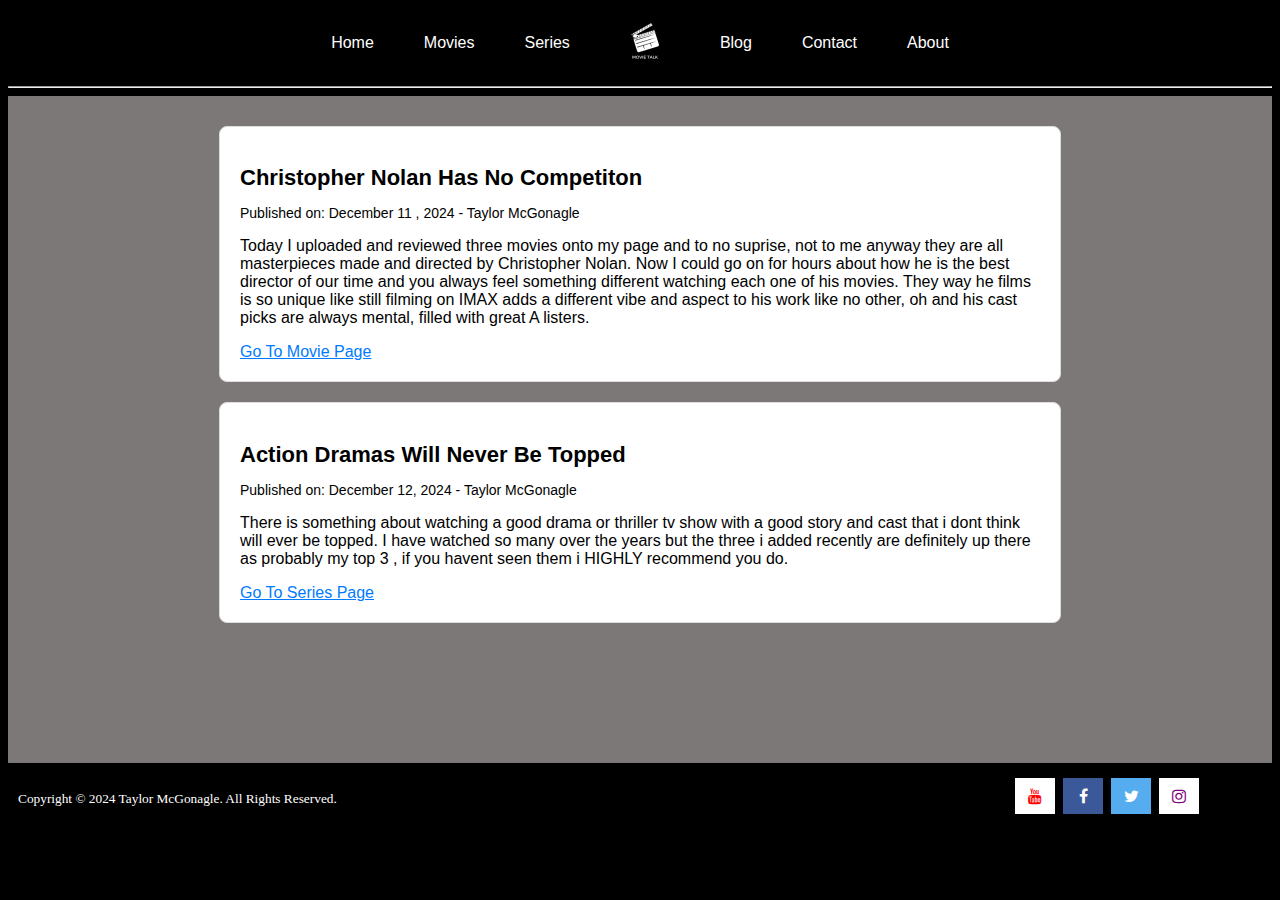
<file: Reviews Website/blog.html>
<!DOCTYPE HTML>
<html lang="en">
<head>
<title>Movie and Series Reviews</title>
<meta name="viewport" content="width=device-width, initial-scale=1.0, maximum-scale=1, user-scalable=no">
<link rel="stylesheet" href="styles.css">
<link rel="icon" type="image/x-icon" href="img/filmslate.ico" />
<link rel="stylesheet" href="https://cdnjs.cloudflare.com/ajax/libs/fon
t-awesome/4.7.0/css/font-awesome.min.css">
<meta charset="utf-8">
</head>

<body>
    <nav class="navbar">
        <div class="left-nav">
            <a href="home.html">Home</a>
            <a href="movies.html">Movies</a>
            <a href="series.html">Series</a>
        </div>
        <div class="logo">
            <a href="home.html" class="nohover">
            <img src="img/movielogo.png">
            </a>
        </div>
        <div class="right-nav">
            <a href="blog.html">Blog</a>
            <a href="contact.html">Contact</a>
            <a href="about.html">About</a>
        </div>
    </nav>
<hr>

<main>
    <div class="blog-container">
        <div class="blog-post">
            <h2>Christopher Nolan Has No Competiton</h2>
            <p class="post-meta">Published on: December 11 , 2024 - Taylor McGonagle</p>
            <p>Today I uploaded and reviewed three movies  onto my page and to no suprise, not to me anyway they
                are all masterpieces made and directed by Christopher Nolan. Now I could go on for hours about how
                he is the best director of our time and you always feel something different watching each one of his movies.
                They way he films is so unique like still filming on IMAX adds a different vibe and aspect to his work like no other,
                oh and his cast picks are always mental, filled with great A listers.
            </p>
            <a href="movies.html" class="read-more">Go To Movie Page</a>
        </div>

        <div class="blog-post">
            <h2>Action Dramas Will Never Be Topped</h2>
            <p class="post-meta">Published on: December 12, 2024 - Taylor McGonagle</p>
            <p>There is something about watching a good drama or thriller tv show with a good 
                story and cast that i dont think will ever be topped. I have watched so many
                over the years but the three i added recently are definitely up there as probably my top 3
                , if you havent seen them i HIGHLY recommend you do.
            </p>
            <a href="series.html" class="read-more">Go To Series Page</a>
        </div>
    </div>
    <br>
    <br>
    <br>
    <br>
    <br>
</main>

<footer>
    <div id="footertext">
        <p><small>
            Copyright &copy; 2024 Taylor McGonagle. All Rights Reserved. 
        </small></p>
    </div>

    <div id="socialicons">
        <a href="https://www.youtube.com/" class="fa fa-youtube"></a>
        <a href="https://www.facebook.com/" class="fa fa-facebook"></a>
        <a href="https://twitter.com/" class="fa fa-twitter"></a>
        <a href="https://www.instagram.com/" class="fa fa-instagram"></a>
    </div>
</footer>
</body>
</html>
</file>
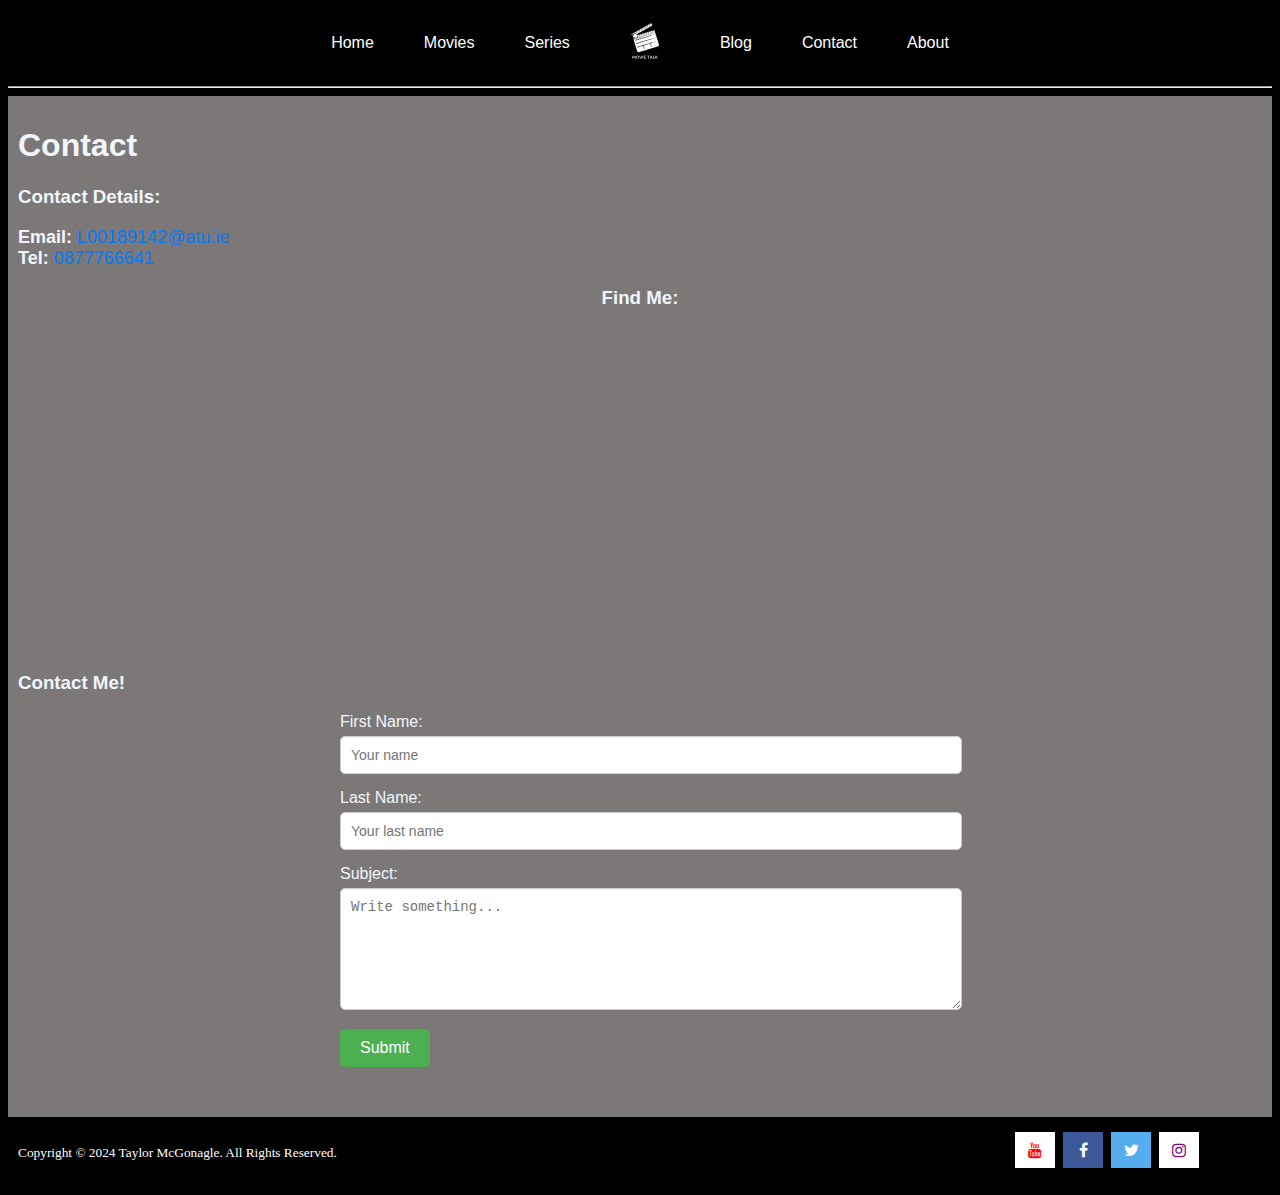
<file: Reviews Website/contact.html>
<!DOCTYPE HTML>
<html lang="en">
<head>
<title>Movie and Series Reviews</title>
<meta name="viewport" content="width=device-width, initial-scale=1.0, maximum-scale=1, user-scalable=no">
<link rel="stylesheet" href="styles.css">
<link rel="icon" type="image/x-icon" href="img/filmslate.ico" />
<link rel="stylesheet" href="https://cdnjs.cloudflare.com/ajax/libs/fon
t-awesome/4.7.0/css/font-awesome.min.css">
<meta charset="utf-8">
</head>

<body>
    <nav class="navbar">
        <div class="left-nav">
            <a href="home.html">Home</a>
            <a href="movies.html">Movies</a>
            <a href="series.html">Series</a>
        </div>
        <div class="logo">
            <!-- clicking logo takes you home  -->
            <a href="home.html" class="nohover">
            <img src="img/movielogo.png">
            </a>
        </div>
        <div class="right-nav">
            <a href="blog.html">Blog</a>
            <a href="contact.html">Contact</a>
            <a href="about.html">About</a>
        </div>
    </nav>
<hr>

<main>
    <h1>Contact</h1>
    
    <section class="contact-details">
        <h3>Contact Details:</h3>
        <p>
            <strong>Email:</strong> <a href="mailto:L00189142@atu.ie">L00189142@atu.ie</a><br>
            <strong>Tel:</strong> <a href="tel:+353877766641">0877766641</a>
        </p>
    </section>
    
    <section class="contactmap">
        <h3>Find Me:</h3>
        <iframe 
            src="https://www.google.com/maps/embed?pb=!1m18!1m12!1m3!1d4582.3800860626125!2d-7.723514722652638!3d54.952227072798415!2m3!1f0!2f0!3f0!3m2!1i1024!2i768!4f13.1!3m3!1m2!1s0x485feb3a7ad0d89d%3A0x27a83f5f5684fd0e!2sAtlantic%20Technological%20University%20-%20Donegal%20Letterkenny%20Campus!5e0!3m2!1sen!2sie!4v1729688381730!5m2!1sen!2sie">
        </iframe>
    </section>
    
    <section class="contactform">
        <h3>Contact Me!</h3>
        <form>
            <label for="fname">First Name:</label>
            <input type="text" name="firstname" id="fname" placeholder="Your name">

            <label for="lname">Last Name:</label>
            <input type="text" name="lastname" id="lname" placeholder="Your last name">

            <label for="comments">Subject:</label>
            <textarea name="comments" id="comments" required placeholder="Write something..."></textarea>
            
            <input type="submit" value="Submit">
        </form>
    </section>
</main>

<footer>
    <div id="footertext">
        <p><small>
            Copyright &copy; 2024 Taylor McGonagle. All Rights Reserved. 
        </small></p>
    </div>

    <div id="socialicons">
        <a href="https://www.youtube.com/" class="fa fa-youtube"></a>
        <a href="https://www.facebook.com/" class="fa fa-facebook"></a>
        <a href="https://twitter.com/" class="fa fa-twitter"></a>
        <a href="https://www.instagram.com/" class="fa fa-instagram"></a>
    </div>
</footer>
</body>
</html>
</file>
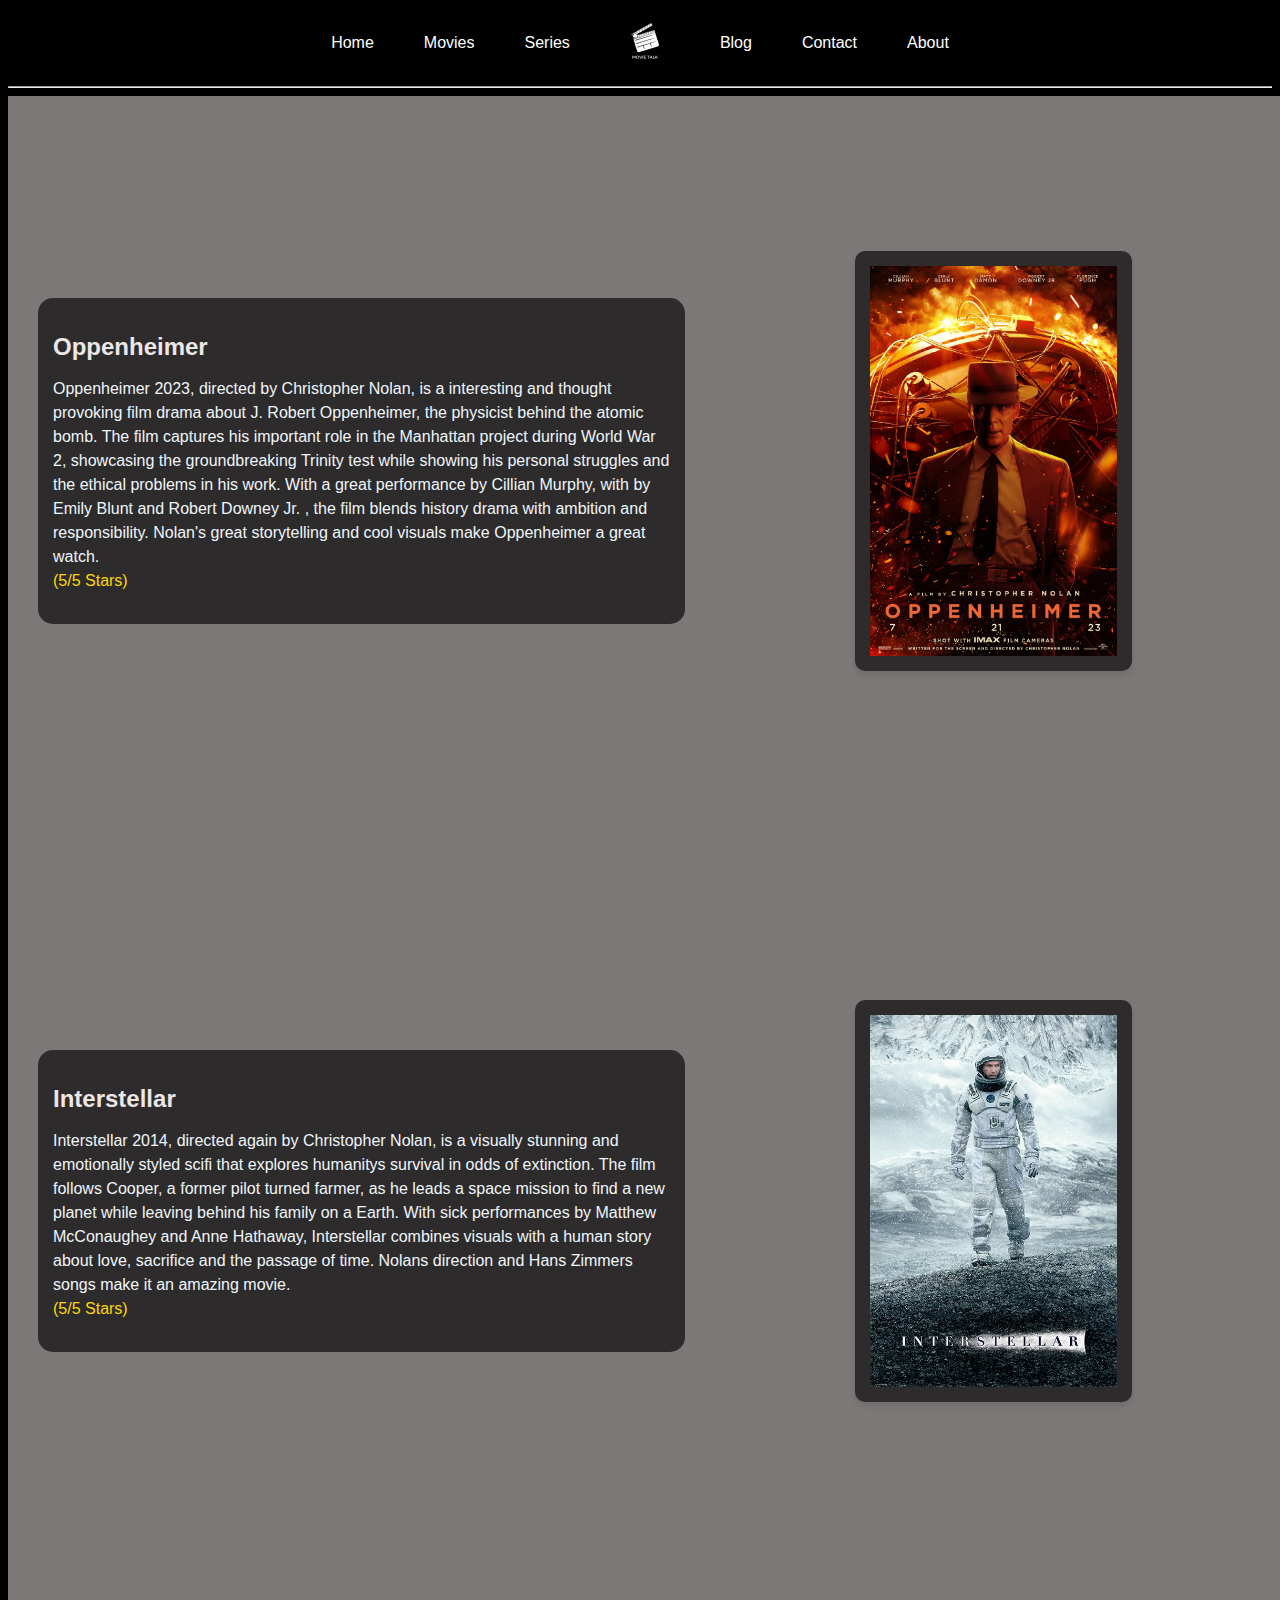
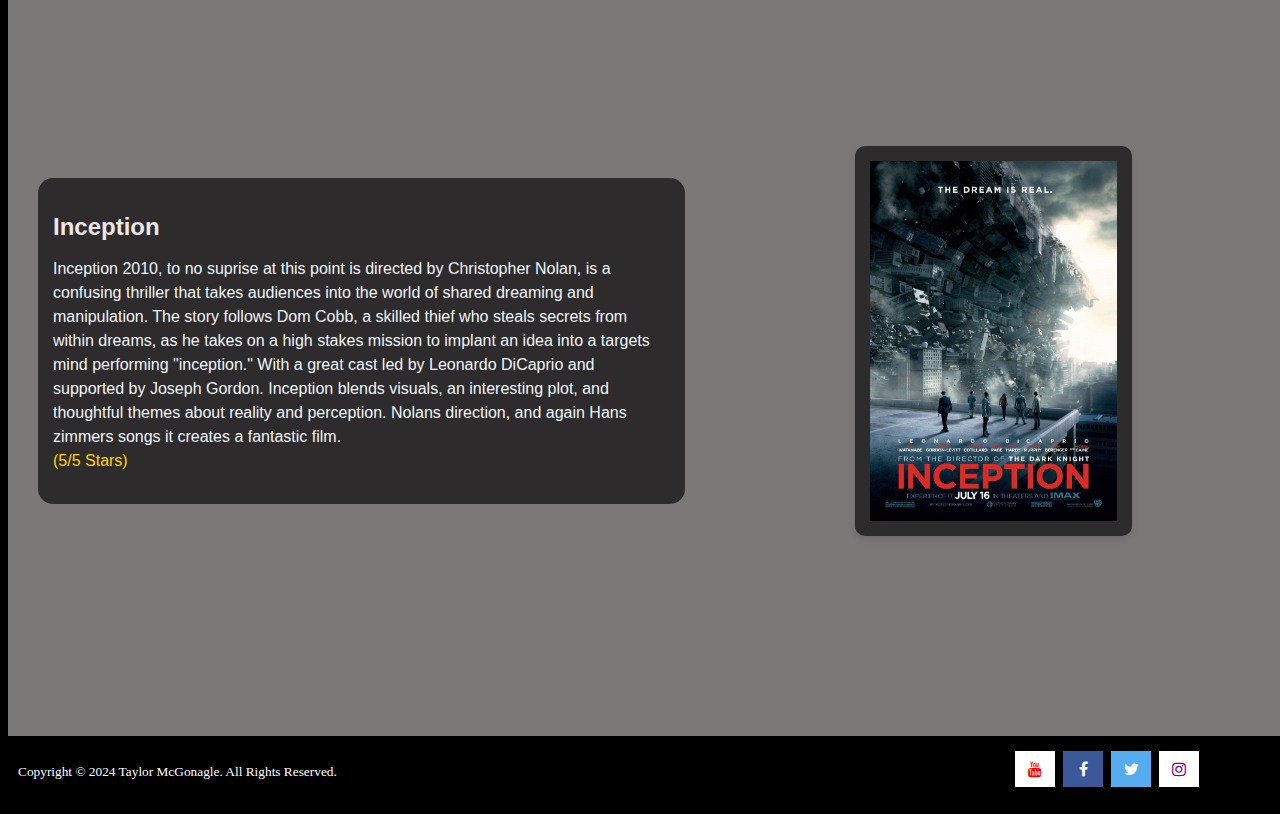
<file: Reviews Website/movies.html>
<!DOCTYPE HTML>
<html lang="en">
<head>
<title>Movie and Series Reviews</title>
<meta name="viewport" content="width=device-width, initial-scale=1.0, maximum-scale=1, user-scalable=no">
<link rel="stylesheet" href="styles.css">
<link rel="icon" type="image/x-icon" href="img/filmslate.ico" />
<link rel="stylesheet" href="https://cdnjs.cloudflare.com/ajax/libs/fon
t-awesome/4.7.0/css/font-awesome.min.css">
<meta charset="utf-8">
<style>
    main{
        background-color: rgb(124, 120, 120);
    }
</style>
</head>

<body>
    <nav class="navbar">
        <div class="left-nav">
            <a href="home.html">Home</a>
            <a href="movies.html">Movies</a>
            <a href="series.html">Series</a>
        </div>
        <div class="logo">
            <a href="home.html" class="nohover">
            <img src="img/movielogo.png">
            </a>
        </div>
        <div class="right-nav">
            <a href="blog.html">Blog</a>
            <a href="contact.html">Contact</a>
            <a href="about.html">About</a>
        </div>
    </nav>
<hr>

<main class="movies-container">
    <div class="movie-section">
        <div class="movie-text">
            <h2>Oppenheimer</h2>
            <p>Oppenheimer 2023, directed by Christopher Nolan, is a interesting and thought provoking
                film drama about J. Robert Oppenheimer, the physicist behind the atomic bomb.
                The film captures his important role in the Manhattan project during World War 2, 
                showcasing the groundbreaking Trinity test while showing his personal struggles
                and the ethical problems in his work.
                With a great performance by Cillian Murphy, with by Emily Blunt and Robert Downey Jr.
                , the film blends history drama with ambition and responsibility.
                Nolan's great storytelling and cool visuals make Oppenheimer a great watch. <br> <a>(5/5 Stars)</a>
            </p>
        </div>
        <div class="movie-image">
            <img src="img/oppenheimerposter.png">
        </div>
    </div>
    <div class="movie-section">
        <div class="movie-text">
            <h2>Interstellar</h2>
            <p>Interstellar 2014, directed again by Christopher Nolan, is a visually stunning and emotionally
                styled scifi that explores humanitys survival in odds of extinction. The film
                follows Cooper, a former pilot turned farmer, as he leads a space mission to find
                a new planet while leaving behind his family on a Earth.
            With sick performances by Matthew McConaughey and Anne Hathaway,
            Interstellar combines visuals with a human story about love, sacrifice
            and the passage of time. Nolans direction and Hans Zimmers songs make it
            an amazing movie. <br> <a>(5/5 Stars)</a>
            </p>
        </div>
        <div class="movie-image">
            <img src="img/interstellarposter.png">
        </div>
    </div>
    <div class="movie-section">
        <div class="movie-text">
            <h2>Inception</h2>
            <p>
                Inception 2010, to no suprise at this point is directed by Christopher Nolan, is a confusing
                thriller that takes audiences into the world of shared dreaming and manipulation.
                The story follows Dom Cobb, a skilled thief who steals secrets from within dreams, as he takes
                on a high stakes mission to implant an idea into a targets mind performing "inception."
                With a great cast led by Leonardo DiCaprio and supported by Joseph Gordon.
                Inception blends visuals, an interesting plot, and thoughtful themes 
                about reality and perception. Nolans direction, and again Hans zimmers songs it creates
                a fantastic film. <br> <a>(5/5 Stars)</a>
            </p>
        </div>
        <div class="movie-image">
            <img src="img/inceptionposter.png">
        </div>
    </div>
</main>

<footer>
    <div id="footertext">
        <p><small>
            Copyright &copy; 2024 Taylor McGonagle. All Rights Reserved. 
        </small></p>
    </div>

    <div id="socialicons">
        <a href="https://www.youtube.com/" class="fa fa-youtube"></a>
        <a href="https://www.facebook.com/" class="fa fa-facebook"></a>
        <a href="https://twitter.com/" class="fa fa-twitter"></a>
        <a href="https://www.instagram.com/" class="fa fa-instagram"></a>
    </div>
</footer>
</body>
</html>
</file>
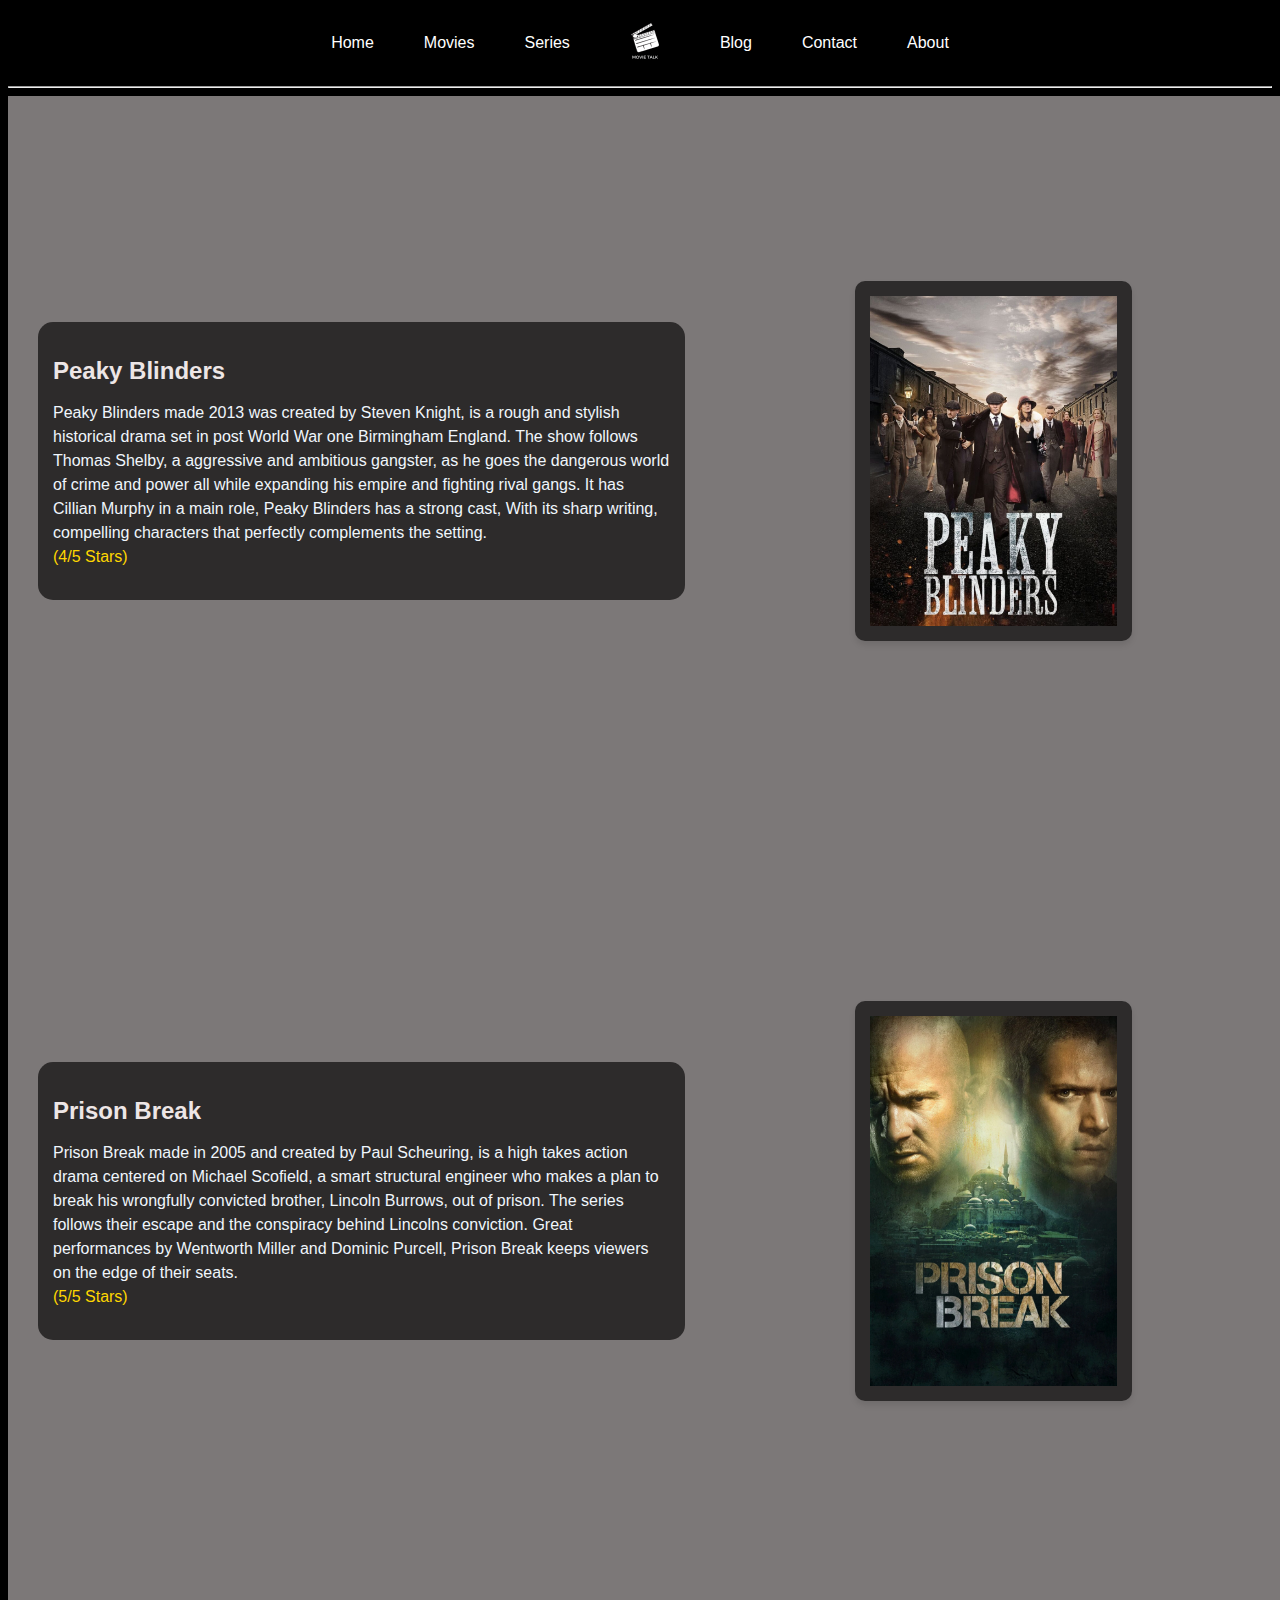
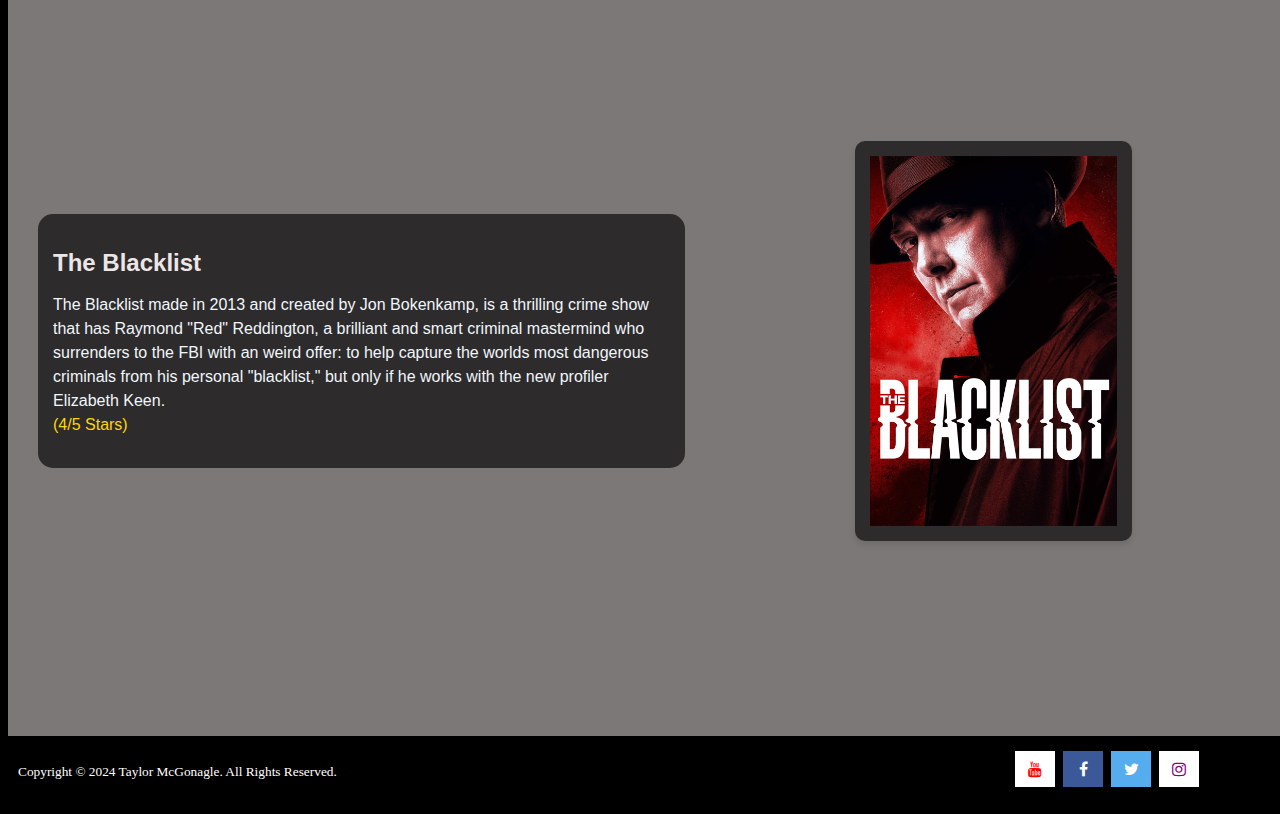
<file: Reviews Website/series.html>
<!DOCTYPE HTML>
<html lang="en">
<head>
<title>Movie and Series Reviews</title>
<meta name="viewport" content="width=device-width, initial-scale=1.0, maximum-scale=1, user-scalable=no">
<link rel="stylesheet" href="styles.css">
<link rel="icon" type="image/x-icon" href="img/filmslate.ico" />
<link rel="stylesheet" href="https://cdnjs.cloudflare.com/ajax/libs/fon
t-awesome/4.7.0/css/font-awesome.min.css">
<meta charset="utf-8">
<style>
    main{
        background-color: rgb(124, 120, 120);
    }
</style>
</head>

<body>
    <nav class="navbar">
        <div class="left-nav">
            <a href="home.html">Home</a>
            <a href="movies.html">Movies</a>
            <a href="series.html">Series</a>
        </div>
        <div class="logo">
            <a href="home.html" class="nohover">
            <img src="img/movielogo.png">
            </a>
        </div>
        <div class="right-nav">
            <a href="blog.html">Blog</a>
            <a href="contact.html">Contact</a>
            <a href="about.html">About</a>
        </div>
    </nav>
<hr>

<main class="movies-container">
    <div class="movie-section">
        <div class="movie-text">
            <h2>Peaky Blinders</h2>
            <p>
                Peaky Blinders made 2013 was created by Steven Knight, is a rough and stylish historical
                drama set in post World War one Birmingham England. The show follows Thomas Shelby, a
                aggressive and ambitious gangster, as he goes the dangerous world of crime and power
                all while expanding his empire and fighting rival gangs.
                It has Cillian Murphy in a main role, Peaky Blinders has a strong cast,
                With its sharp writing, compelling characters 
                that perfectly complements the setting. <br> <a>(4/5 Stars)</a>
            </p>
        </div>
        <div class="movie-image">
            <img src="img/peakyblindersposter.png">
        </div>
    </div>
    <div class="movie-section">
        <div class="movie-text">
            <h2>Prison Break</h2>
            <p>
                Prison Break made in 2005 and created by Paul Scheuring, is a high takes action drama centered
                on Michael Scofield, a smart structural engineer who makes a plan to break
                his wrongfully convicted brother, Lincoln Burrows, out of prison. The series follows their
                escape and the conspiracy behind Lincolns conviction.
                Great performances by Wentworth Miller and
                Dominic Purcell, Prison Break keeps viewers on the edge of their seats. <br> <a>(5/5 Stars)</a>
            </p>
        </div>
        <div class="movie-image">
            <img src="img/prisonbreakposter.png">
        </div>
    </div>
    <div class="movie-section">
        <div class="movie-text">
            <h2>The Blacklist</h2>
            <p>
                The Blacklist made in 2013 and created by Jon Bokenkamp, is a thrilling crime show that has
                Raymond "Red" Reddington, a brilliant and smart criminal mastermind who surrenders to the
                FBI with an weird offer: to help capture the worlds most dangerous criminals from his personal
                "blacklist," but only if he works with the new profiler Elizabeth Keen. <br> <a>(4/5 Stars)</a>

            </p>
        </div>
        <div class="movie-image">
            <img src="img/theblacklistposter.png">
        </div>
    </div>
</main>

<footer>
    <div id="footertext">
        <p><small>
            Copyright &copy; 2024 Taylor McGonagle. All Rights Reserved. 
        </small></p>
    </div>

    <div id="socialicons">
        <a href="https://www.youtube.com/" class="fa fa-youtube"></a>
        <a href="https://www.facebook.com/" class="fa fa-facebook"></a>
        <a href="https://twitter.com/" class="fa fa-twitter"></a>
        <a href="https://www.instagram.com/" class="fa fa-instagram"></a>
    </div>
</footer>
</body>
</html>
</file>
<file: styles.css>
.navbar {
	/* REMINDER change this font at some point its mid */
	font-family: Roboto, sans-serif; 
    display: flex;
    justify-content: center; 
    align-items: center;
    padding: 10px;
    background-color: black;
    height: 50px;
    position: relative; 
}

.left-nav, .right-nav {
    display: flex;
    gap: 10px; 
}

.left-nav {
    margin-right: 10px; 
}

.right-nav {
    margin-left: 10px; 
}

.navbar a {
    color: white;
    text-decoration: none;
    padding: 14px 20px;
}

.logo {
    display: flex;
}

.logo img {
    height: 50px; 
}

.navbar a:hover {
    background-color: rgb(124, 120, 120);
    border-radius: 15px;
    color: black;
	text-decoration: underline;
}

body {
	background-color: black;
}

header {
    background-image: url("img/moviebanner.jpg");
    background-size: auto;
    background-position: center; 
    height: 40vh; 
    width: 100%;
    display: flex;
    align-items: center;
    justify-content: center;
}

.header-content {
    text-align: center;
}

.inspace {
    display: flex;
    justify-content: space-between;
    align-items: center;
    padding: 5px;
    background-color: black;
    height: 1px;
}

main{
	font-family: Arial, Helvetica, sans-serif;
	background-color: transparent;
	background-color: rgb(124, 120, 120);
	color: #F0F6FC;
	border: 1px;
	padding: 10px;
	overflow: auto;
}

/* HOME PAGE STUFF */

.maindivone{
	display: flex; gap: 20px;
}

.maindivtwo{
    /* background-color: rgba(15, 14, 14, 0.724);
    border-radius: 15px; */
    color: white;
	flex: 2;
}

.maindivthree{
	flex: 1;
	text-align: center;
	max-width: 100%;
	border-radius: 10px;
}

.imgmain{
	max-width: 100%;
	border-radius: 10px ;
}


/* MOVIE SERIES PAGE SECTION ("Series page should use the same css if it can ") */

.movies-container {
    display: flex;
    flex-direction: column;
    width: 100%;
    height: 100%;
}

.movie-section {
    display: flex;
    align-items: center;
    justify-content: space-between;
    width: 100%;
    min-height: calc(90vh - 60px); 
    padding: 10px 20px; 
    overflow: hidden; 
    margin-top: -30px; 
}

.movie-text {
	background-color: rgba(15, 14, 14, 0.724);
    flex: 1;
    padding: 15px; 
    border-radius: 15px;
}

.movie-text a {
    color: gold;
}

.movie-text h2 {
    margin-bottom: 10px;
    color: #ede6e6;
}

.movie-text p {
    line-height: 1.5;
}

.movie-image {
    flex: 1;
    display: flex;
    align-items: center;
    justify-content: center;
}

.movie-image img {
	background-color: rgba(15, 14, 14, 0.724);
	padding: 15px;
    max-width: 40%;
    max-height: 40%;
    border-radius: 10px;
    box-shadow: 0 4px 6px rgba(0, 0, 0, 0.1);
}


/* BLOG PAGE STUFF */

.blog-container {
    display: flex;
    flex-direction: column;
    justify-content: center;
    align-items: center;
    width: 80%;  
    max-width: 800px;  
    margin: 0 auto;  
    padding: 20px 0;  
}

.blog-post {
    background-color: white;
    padding: 20px;
    border: 1px solid #ddd;
    width: 100%;
    margin-bottom: 20px; 
    border-radius: 8px;
}

.blog-post h2 {
    font-size: 22px;
    color: black;
    margin-bottom: 10px;
}

.blog-post p {
    color: black;
}

.post-meta {
    font-size: 14px;
    color: black;
    margin-bottom: 15px;
}

.read-more {
    color: #007bff;
}

.read-more:hover {
    text-decoration: underline;
}


/* CONTACT PAGE SECTION */

/* just incase i just wanna say i didnt use ai or anything for the contact page
but i did use stackoverflow and some stuff people said would make it better on reddit etc,
im not sure if that was allowed so sorry if not */
.contact-details {
    flex: 3;
    font-size: 16px;
}

.contact-details p {
    font-size: 18px;
}

.contact-details a {
    color: #007BFF;
    text-decoration: none;
}

.contact-container {
    display: flex;
    align-items: flex-start;
    gap: 20px;
}

.contactmap {
    flex: 1; 
}

.contactmap {
    margin-bottom: 40px;
    text-align: center;
}

.contactmap iframe {
    width: 100%;
    height: 300px; 
    border-radius: 10px;
    border: 0;
}

.contactform {
    margin-bottom: 40px;
}

.contactform form {
    max-width: 600px;
    margin: 0 auto;
}

.contactform label {
    font-size: 16px;
    display: block;
    margin-bottom: 5px;
}

.contactform input[type="text"], 
.contactform textarea {
    width: 100%;
    padding: 10px;
    margin-bottom: 15px;
    border: 1px solid #ccc;
    border-radius: 5px;
    font-size: 14px;
}

.contactform textarea {
    resize: vertical;
    height: 100px;
}

.contactform input[type="submit"] {
    padding: 10px 20px;
    border: none;
    background-color: #4CAF50;
    color: white;
    font-size: 16px;
    cursor: pointer;
    border-radius: 5px;
    transition: background-color 0.3s ease;
}

.contactform input[type="submit"]:hover {
    background-color: #45a049;
}

.fname{
	width: 100%;
}


/* ABOUT PAGE STUFF */

.about-page {
    max-width: 800px;
    margin: 20px auto;
    padding: 20px;
    background: #fff;
    border: 1px solid #ddd;
    border-radius: 8px;
}

/* Intro Section */
.intro {
    text-align: center;
    margin-bottom: 30px;
}

.intro h1 {
    color: black;
    font-size: 30px;
    margin-bottom: 10px;
}

.intro p {
    font-size: 16px;
    color: #555;
    margin-bottom: 15px;
}

/* Copyright Section */
.copyright {
    text-align: center;
    margin-top: 20px;
    font-size: 14px;
    color: #555;
}

.copyright a {
    color: #007bff;
    text-decoration: none;
}

.copyright a:hover {
    text-decoration: underline;
}

/* footer text and icon stuff kinda */

footer{
	background-color: black;
    color: white;
    height: 50px;
	padding: 10px;
}

#footertext{
	float: left;
	width: 30%;
}

#socialicons{
	float: right;
	width: 20%;
}

.fa {
	padding: 10px;
	font-size: 20px;
	width: 20px;
	text-align: center;
	text-decoration: none;
	margin: 5px 2px;
}

.fa:hover {
	opacity: 0.7;
}

.fa-facebook {
	background: #3B5998;
	color: white;
}

.fa-twitter {
	background: #55ACEE;
	color: white;
}

.fa-youtube{
    
	background:white;
	color: red;
}

.fa-instagram{
	background: white;
	color: purple;
}

/* window re-size stuff etc etc */

@media only screen and (max-width: 1024px) {
	body {margin: 0;}
	#wrapper{width: auto;}
	p {font-size: 90%;}
}

@media only screen and (max-width: 768px) {
	nav {padding: 10px 5px;}
	nav a {margin-right: 2px; width: 70px; padding: 5px;}
}

@media only screen and (max-width: 600px) {
	header {text-align: center; border-bottom: 2px solid white;}
	nav {padding: 0;}
	nav a {display: block; border-bottom: 1px solid #63acab; width: auto; border-left: 0;
	border-right: 0; text-align: center; margin-right: 0px;}
}
</file>
<file: Reviews Website/styles.css>
.navbar {
	/* REMINDER change this font at some point its mid */
	font-family: Roboto, sans-serif; 
    display: flex;
    justify-content: center; 
    align-items: center;
    padding: 10px;
    background-color: black;
    height: 50px;
    position: relative; 
}

.left-nav, .right-nav {
    display: flex;
    gap: 10px; 
}

.left-nav {
    margin-right: 10px; 
}

.right-nav {
    margin-left: 10px; 
}

.navbar a {
    color: white;
    text-decoration: none;
    padding: 14px 20px;
}

.logo {
    display: flex;
}

.logo img {
    height: 50px; 
}

.navbar a:hover {
    background-color: rgb(124, 120, 120);
    border-radius: 15px;
    color: black;
	text-decoration: underline;
}

body {
	background-color: black;
}

header {
    background-image: url("img/moviebanner.jpg");
    background-size: auto;
    background-position: center; 
    height: 40vh; 
    width: 100%;
    display: flex;
    align-items: center;
    justify-content: center;
}

.header-content {
    text-align: center;
}

.inspace {
    display: flex;
    justify-content: space-between;
    align-items: center;
    padding: 5px;
    background-color: black;
    height: 1px;
}

main{
	font-family: Arial, Helvetica, sans-serif;
	background-color: transparent;
	background-color: rgb(124, 120, 120);
	color: #F0F6FC;
	border: 1px;
	padding: 10px;
	overflow: auto;
}

/* HOME PAGE STUFF */

.maindivone{
	display: flex; gap: 20px;
}

.maindivtwo{
    /* background-color: rgba(15, 14, 14, 0.724);
    border-radius: 15px; */
    color: white;
	flex: 2;
}

.maindivthree{
	flex: 1;
	text-align: center;
	max-width: 100%;
	border-radius: 10px;
}

.imgmain{
	max-width: 100%;
	border-radius: 10px ;
}


/* MOVIE SERIES PAGE SECTION ("Series page should use the same css if it can ") */

.movies-container {
    display: flex;
    flex-direction: column;
    width: 100%;
    height: 100%;
}

.movie-section {
    display: flex;
    align-items: center;
    justify-content: space-between;
    width: 100%;
    min-height: calc(90vh - 60px); 
    padding: 10px 20px; 
    overflow: hidden; 
    margin-top: -30px; 
}

.movie-text {
	background-color: rgba(15, 14, 14, 0.724);
    flex: 1;
    padding: 15px; 
    border-radius: 15px;
}

.movie-text a {
    color: gold;
}

.movie-text h2 {
    margin-bottom: 10px;
    color: #ede6e6;
}

.movie-text p {
    line-height: 1.5;
}

.movie-image {
    flex: 1;
    display: flex;
    align-items: center;
    justify-content: center;
}

.movie-image img {
	background-color: rgba(15, 14, 14, 0.724);
	padding: 15px;
    max-width: 40%;
    max-height: 40%;
    border-radius: 10px;
    box-shadow: 0 4px 6px rgba(0, 0, 0, 0.1);
}


/* BLOG PAGE STUFF */

.blog-container {
    display: flex;
    flex-direction: column;
    justify-content: center;
    align-items: center;
    width: 80%;  
    max-width: 800px;  
    margin: 0 auto;  
    padding: 20px 0;  
}

.blog-post {
    background-color: white;
    padding: 20px;
    border: 1px solid #ddd;
    width: 100%;
    margin-bottom: 20px; 
    border-radius: 8px;
}

.blog-post h2 {
    font-size: 22px;
    color: black;
    margin-bottom: 10px;
}

.blog-post p {
    color: black;
}

.post-meta {
    font-size: 14px;
    color: black;
    margin-bottom: 15px;
}

.read-more {
    color: #007bff;
}

.read-more:hover {
    text-decoration: underline;
}


/* CONTACT PAGE SECTION */

/* just incase i just wanna say i didnt use ai or anything for the contact page
but i did use stackoverflow and some stuff people said would make it better on reddit etc,
im not sure if that was allowed so sorry if not */
.contact-details {
    flex: 3;
    font-size: 16px;
}

.contact-details p {
    font-size: 18px;
}

.contact-details a {
    color: #007BFF;
    text-decoration: none;
}

.contact-container {
    display: flex;
    align-items: flex-start;
    gap: 20px;
}

.contactmap {
    flex: 1; 
}

.contactmap {
    margin-bottom: 40px;
    text-align: center;
}

.contactmap iframe {
    width: 100%;
    height: 300px; 
    border-radius: 10px;
    border: 0;
}

.contactform {
    margin-bottom: 40px;
}

.contactform form {
    max-width: 600px;
    margin: 0 auto;
}

.contactform label {
    font-size: 16px;
    display: block;
    margin-bottom: 5px;
}

.contactform input[type="text"], 
.contactform textarea {
    width: 100%;
    padding: 10px;
    margin-bottom: 15px;
    border: 1px solid #ccc;
    border-radius: 5px;
    font-size: 14px;
}

.contactform textarea {
    resize: vertical;
    height: 100px;
}

.contactform input[type="submit"] {
    padding: 10px 20px;
    border: none;
    background-color: #4CAF50;
    color: white;
    font-size: 16px;
    cursor: pointer;
    border-radius: 5px;
    transition: background-color 0.3s ease;
}

.contactform input[type="submit"]:hover {
    background-color: #45a049;
}

.fname{
	width: 100%;
}


/* ABOUT PAGE STUFF */

.about-page {
    max-width: 800px;
    margin: 20px auto;
    padding: 20px;
    background: #fff;
    border: 1px solid #ddd;
    border-radius: 8px;
}

/* Intro Section */
.intro {
    text-align: center;
    margin-bottom: 30px;
}

.intro h1 {
    color: black;
    font-size: 30px;
    margin-bottom: 10px;
}

.intro p {
    font-size: 16px;
    color: #555;
    margin-bottom: 15px;
}

/* Copyright Section */
.copyright {
    text-align: center;
    margin-top: 20px;
    font-size: 14px;
    color: #555;
}

.copyright a {
    color: #007bff;
    text-decoration: none;
}

.copyright a:hover {
    text-decoration: underline;
}

/* footer text and icon stuff kinda */

footer{
	background-color: black;
    color: white;
    height: 50px;
	padding: 10px;
}

#footertext{
	float: left;
	width: 30%;
}

#socialicons{
	float: right;
	width: 20%;
}

.fa {
	padding: 10px;
	font-size: 20px;
	width: 20px;
	text-align: center;
	text-decoration: none;
	margin: 5px 2px;
}

.fa:hover {
	opacity: 0.7;
}

.fa-facebook {
	background: #3B5998;
	color: white;
}

.fa-twitter {
	background: #55ACEE;
	color: white;
}

.fa-youtube{
    
	background:white;
	color: red;
}

.fa-instagram{
	background: white;
	color: purple;
}

/* window re-size stuff etc etc */

@media only screen and (max-width: 1024px) {
	body {margin: 0;}
	#wrapper{width: auto;}
	p {font-size: 90%;}
}

@media only screen and (max-width: 768px) {
	nav {padding: 10px 5px;}
	nav a {margin-right: 2px; width: 70px; padding: 5px;}
}

@media only screen and (max-width: 600px) {
	header {text-align: center; border-bottom: 2px solid white;}
	nav {padding: 0;}
	nav a {display: block; border-bottom: 1px solid #63acab; width: auto; border-left: 0;
	border-right: 0; text-align: center; margin-right: 0px;}
}
</file>
